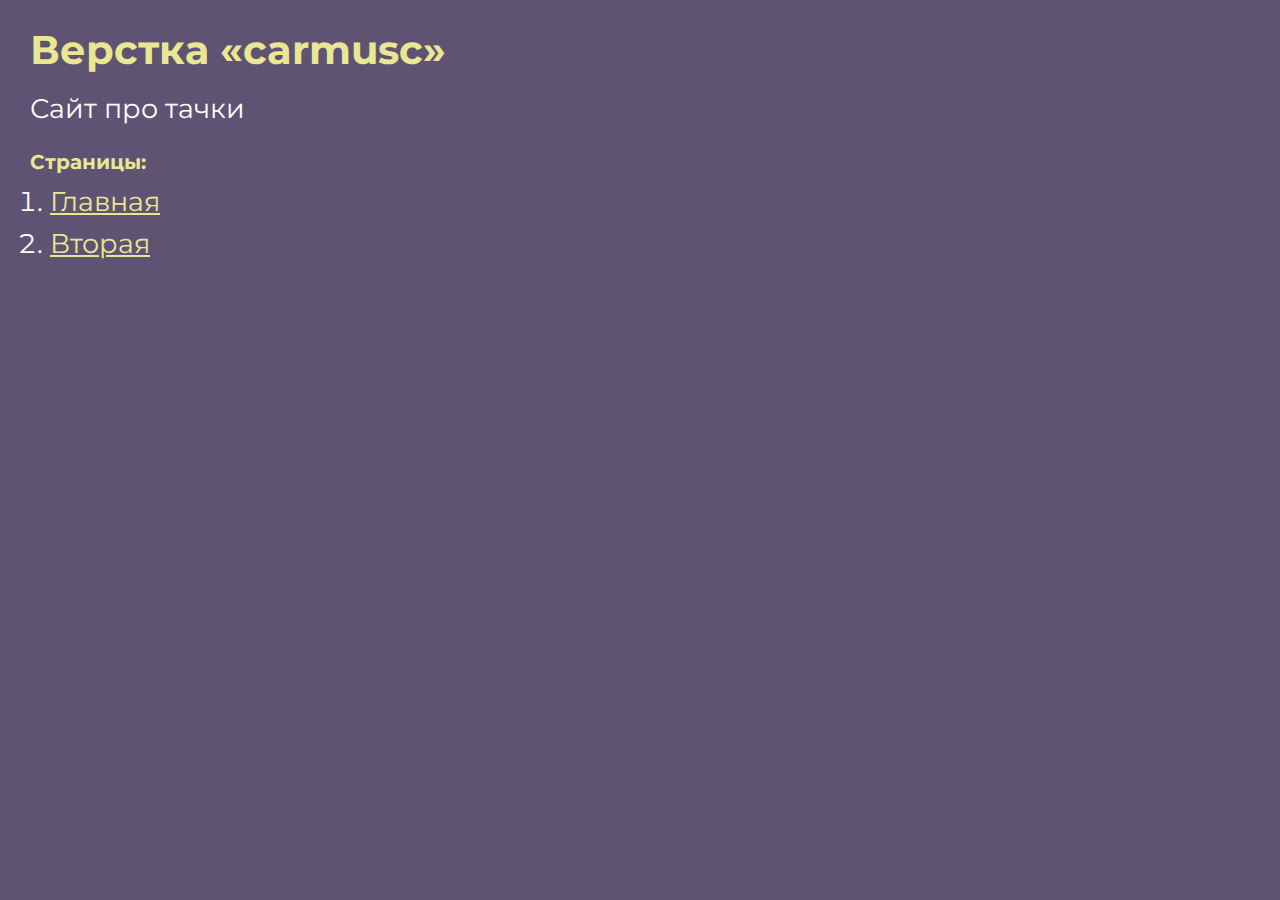
<file: index.html>
<!DOCTYPE html>
<html>

<head>
	<meta charset="UTF-8">
	<meta name="viewport" content="width=device-width, initial-scale=1.0">
	<title>Верстка «carmusc»</title>
</head>

<body>
	<div class="rootpage">
		<h1>Верстка «carmusc»</h1>
		<div class="rootpage__info">
			Сайт про тачки
		</div>
		<h2>Страницы:</h2>
		<ol class="rootpage__list">
			<li><a target="_blank" href="home.html">Главная</a></li>
			<li><a target="_blank" href="service.html">Вторая</a></li>
		</ol>
	</div>
</body>
<style>
	@charset "UTF-8";
	@import url("https://fonts.googleapis.com/css?family=Montserrat:regular,700&display=swap");

	*,
	*::before,
	*::after {
		padding: 0px;
		margin: 0px;
		border: 0px;
		box-sizing: border-box;
	}

	html,
	body {
		height: 100%;
		margin: 0;
		padding: 0;
		min-width: 320px;
		width: 100%;
		color: #fff;
		background-color: #5e5373;
	}

	body {
		font-family: Montserrat;
		font-size: 100%;
		line-height: 1;
		font-size: 1.7rem;
	}

	a {
		text-decoration: underline;
		color: #ebe691
	}

	a:visited {
		text-decoration: underline;
		color: #aaa768;
	}

	a:hover {
		text-decoration: none;
	}

	ul li {
		list-style: none;
	}

	img {
		vertical-align: top;
	}

	.wrapper {
		width: 100%;
		min-height: 100%;
		overflow: hidden;
	}

	.rootpage {
		padding: 30px;
		display: flex;
		flex-direction: column;
		align-items: flex-start;
	}

	@media (max-width: 767px) {
		.rootpage {
			padding: 30px 15px;
		}
	}

	h1 {
		color: #ebe691;
		font-size: 2.5rem;
		margin: 0px 0px 1.25rem 0px;
	}

	@media (max-width: 767px) {
		h1 {
			font-size: 1.85rem;
			margin: 0px 0px 1.25rem 0px;
		}
	}

	h2 {
		color: #ebe691;
		font-size: 1.25rem;
		margin: 0px 0px 1rem 0px;
	}

	@media (max-width: 767px) {
		h2 {
			font-size: 1.125rem;
			margin: 0px 0px 1rem 0px;
		}
	}

	.rootpage__info {
		line-height: 140%;
		margin: 0px 0px 1.5rem 0px;
	}

	.rootpage__list {
		margin: 0px 0px 2.25rem 1.25rem;
	}

	.rootpage__list li:not(:last-child) {
		margin: 0px 0px 15px 0px;
	}

	.rootpage__contacts,
	.rootpage__tnx {
		border-radius: 200px;
		padding: 20px 65px;
		line-height: 140%;
	}

	@media (max-width: 767px) {

		.rootpage__contacts,
		.rootpage__tnx {
			border-radius: 40px;
			padding: 20px;
		}
	}

	.rootpage__contacts {
		background: #32b5a4;

	}

	.rootpage__contacts a {
		color: #ebe691;
	}

	.rootpage__tnx {
		background: #c22d63;
		margin: 0px 0px 1rem 0px;
	}
</style>

</html>
</file>
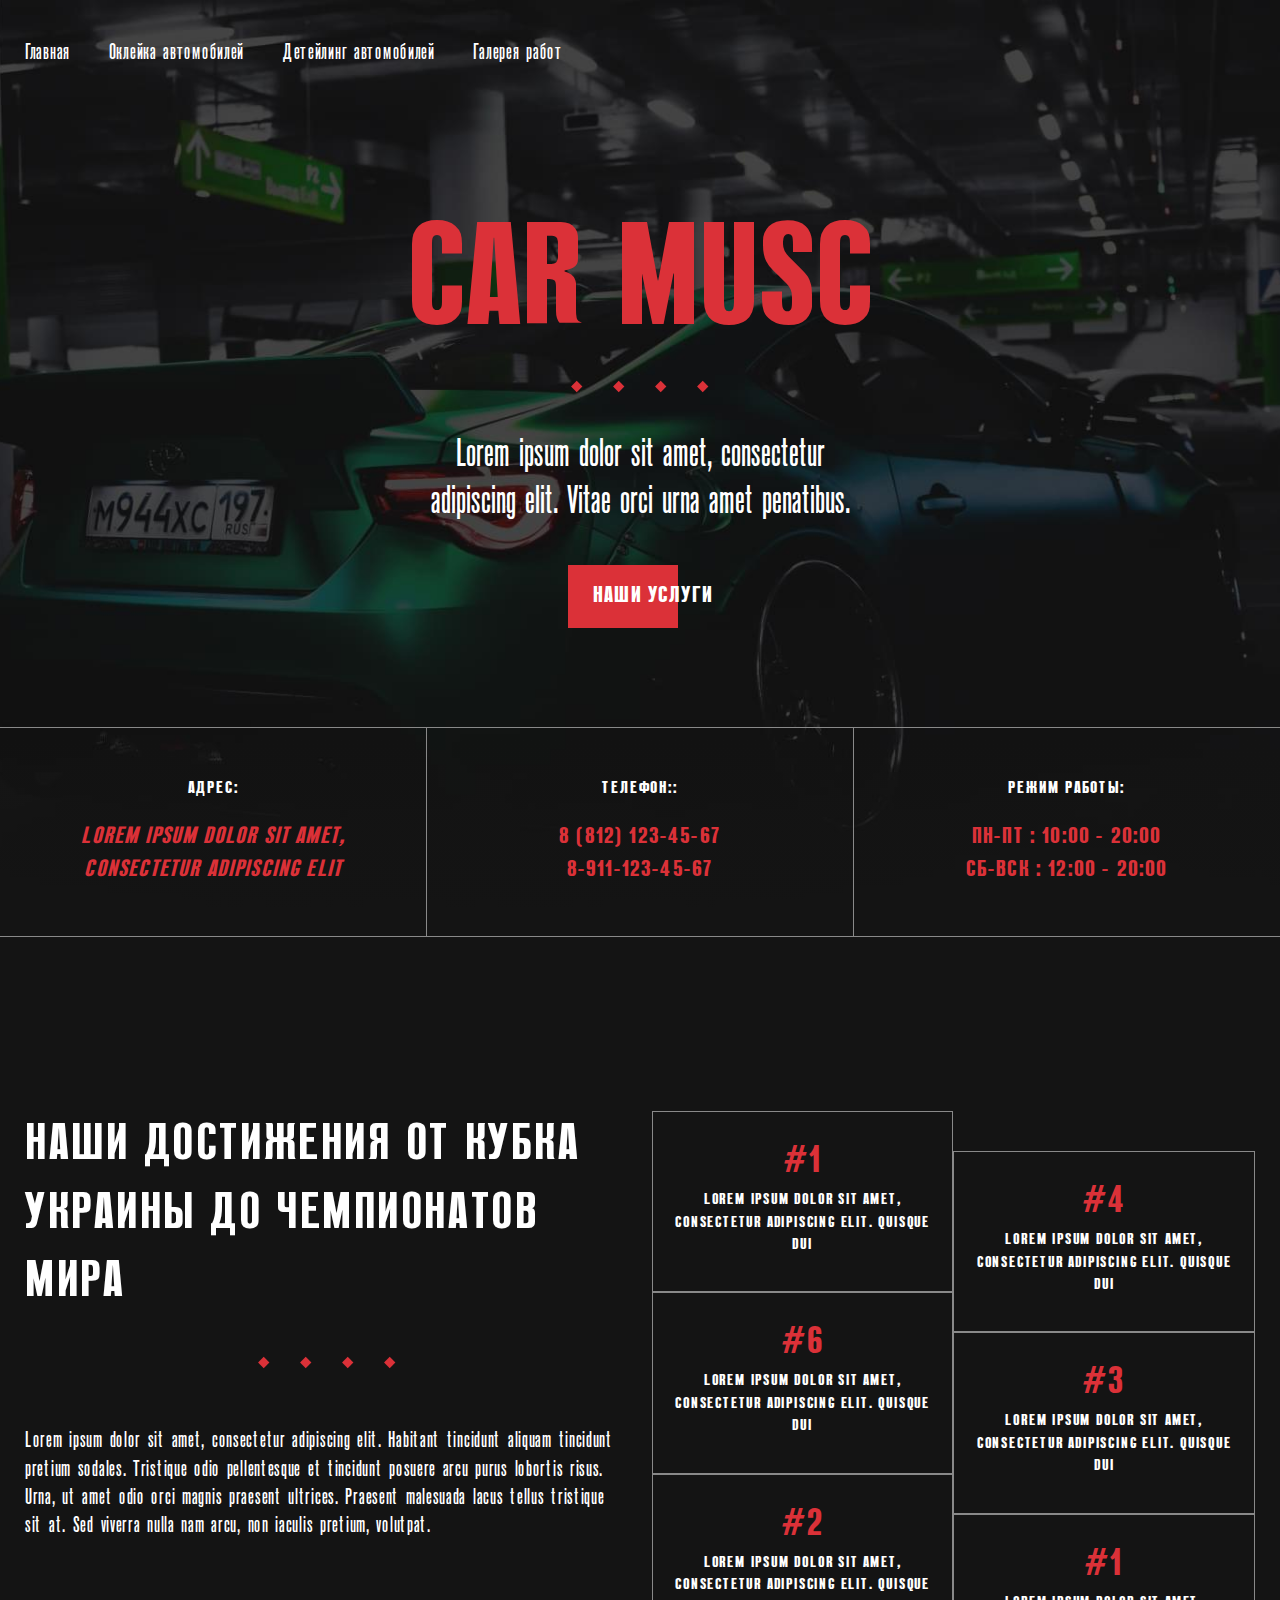
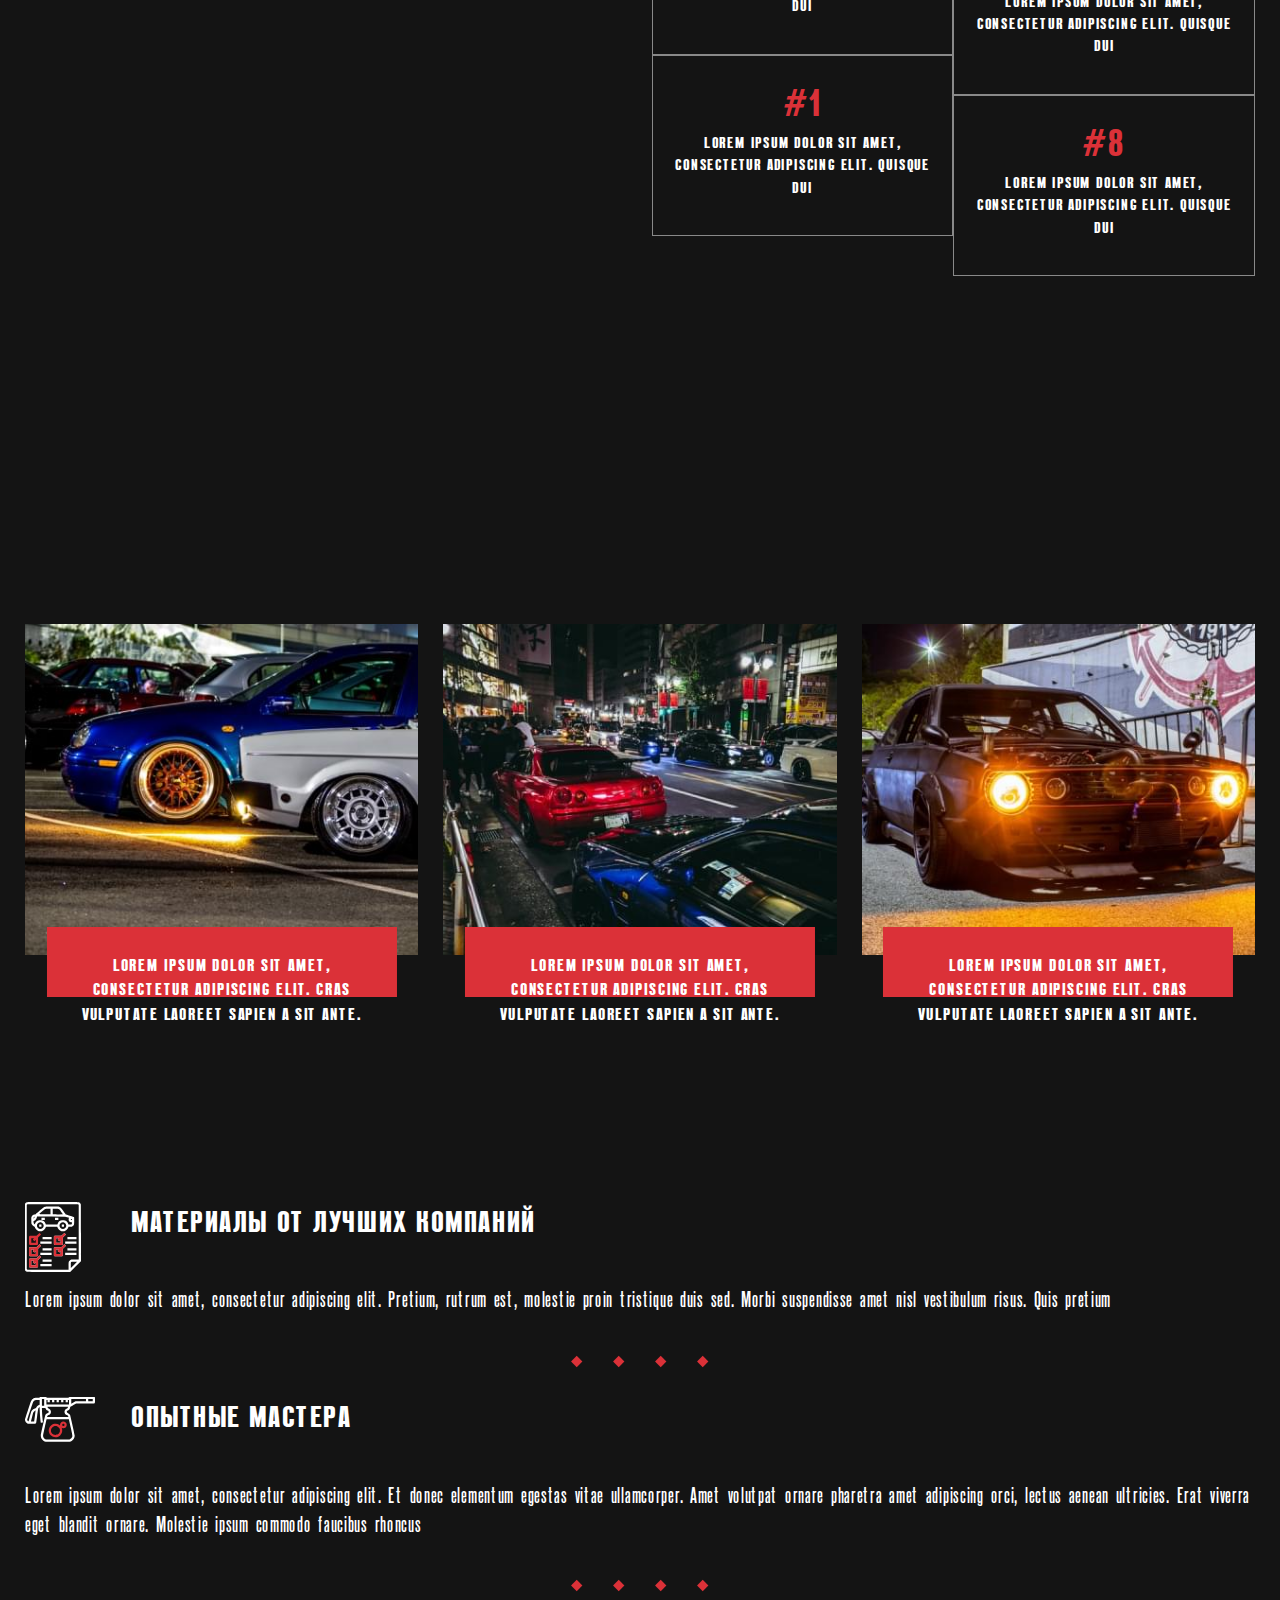
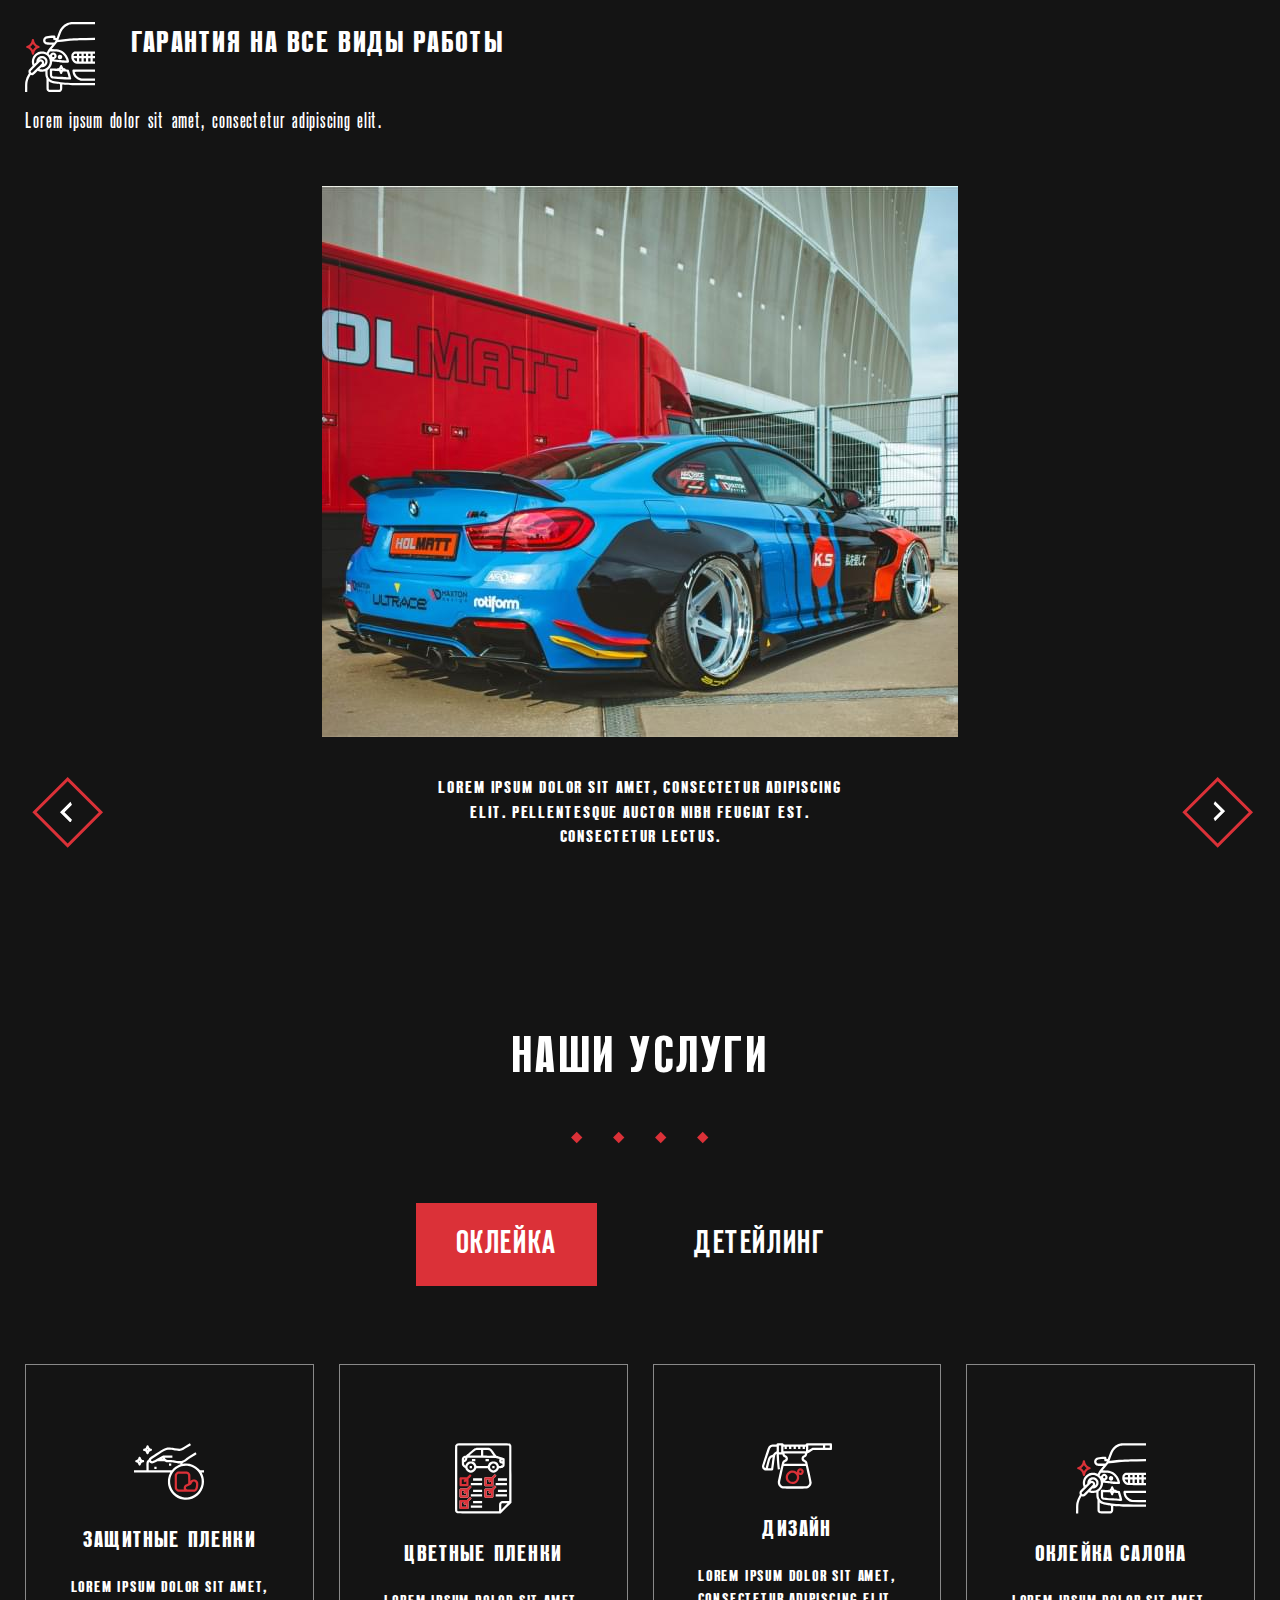
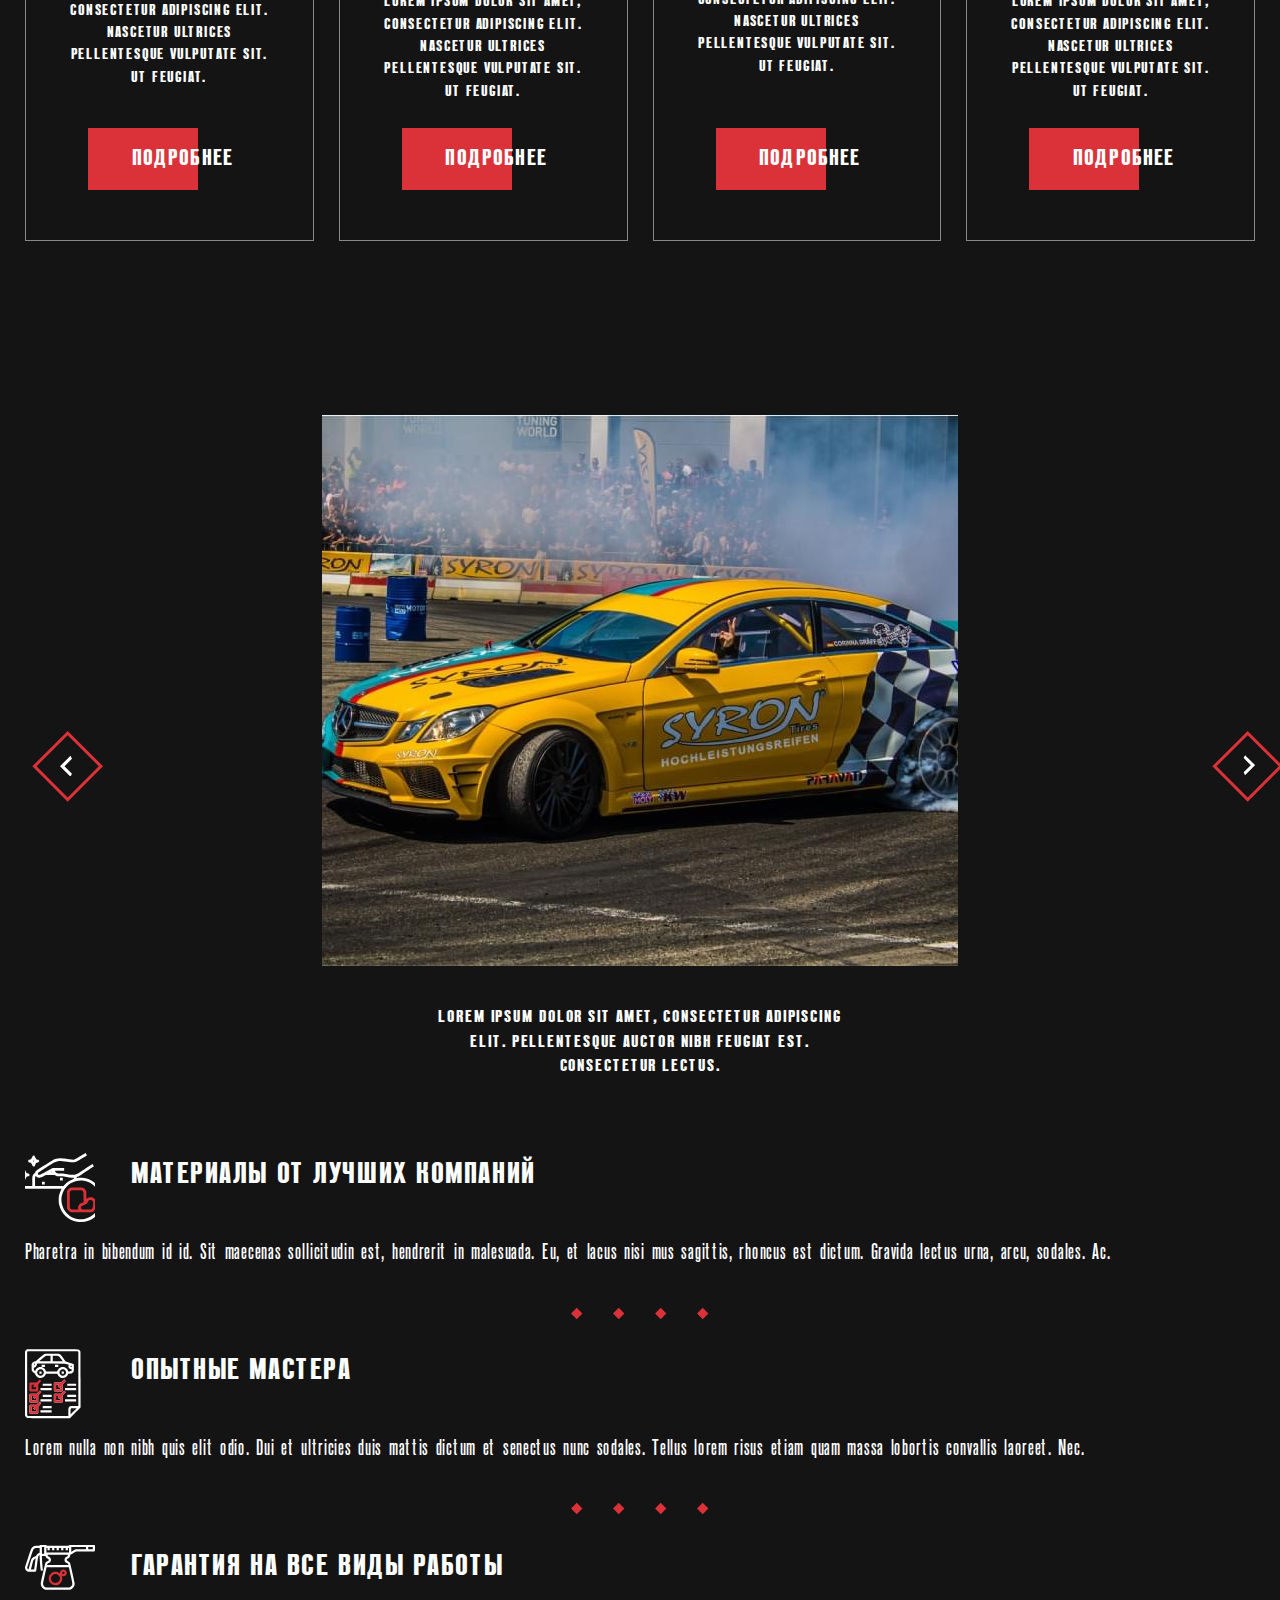
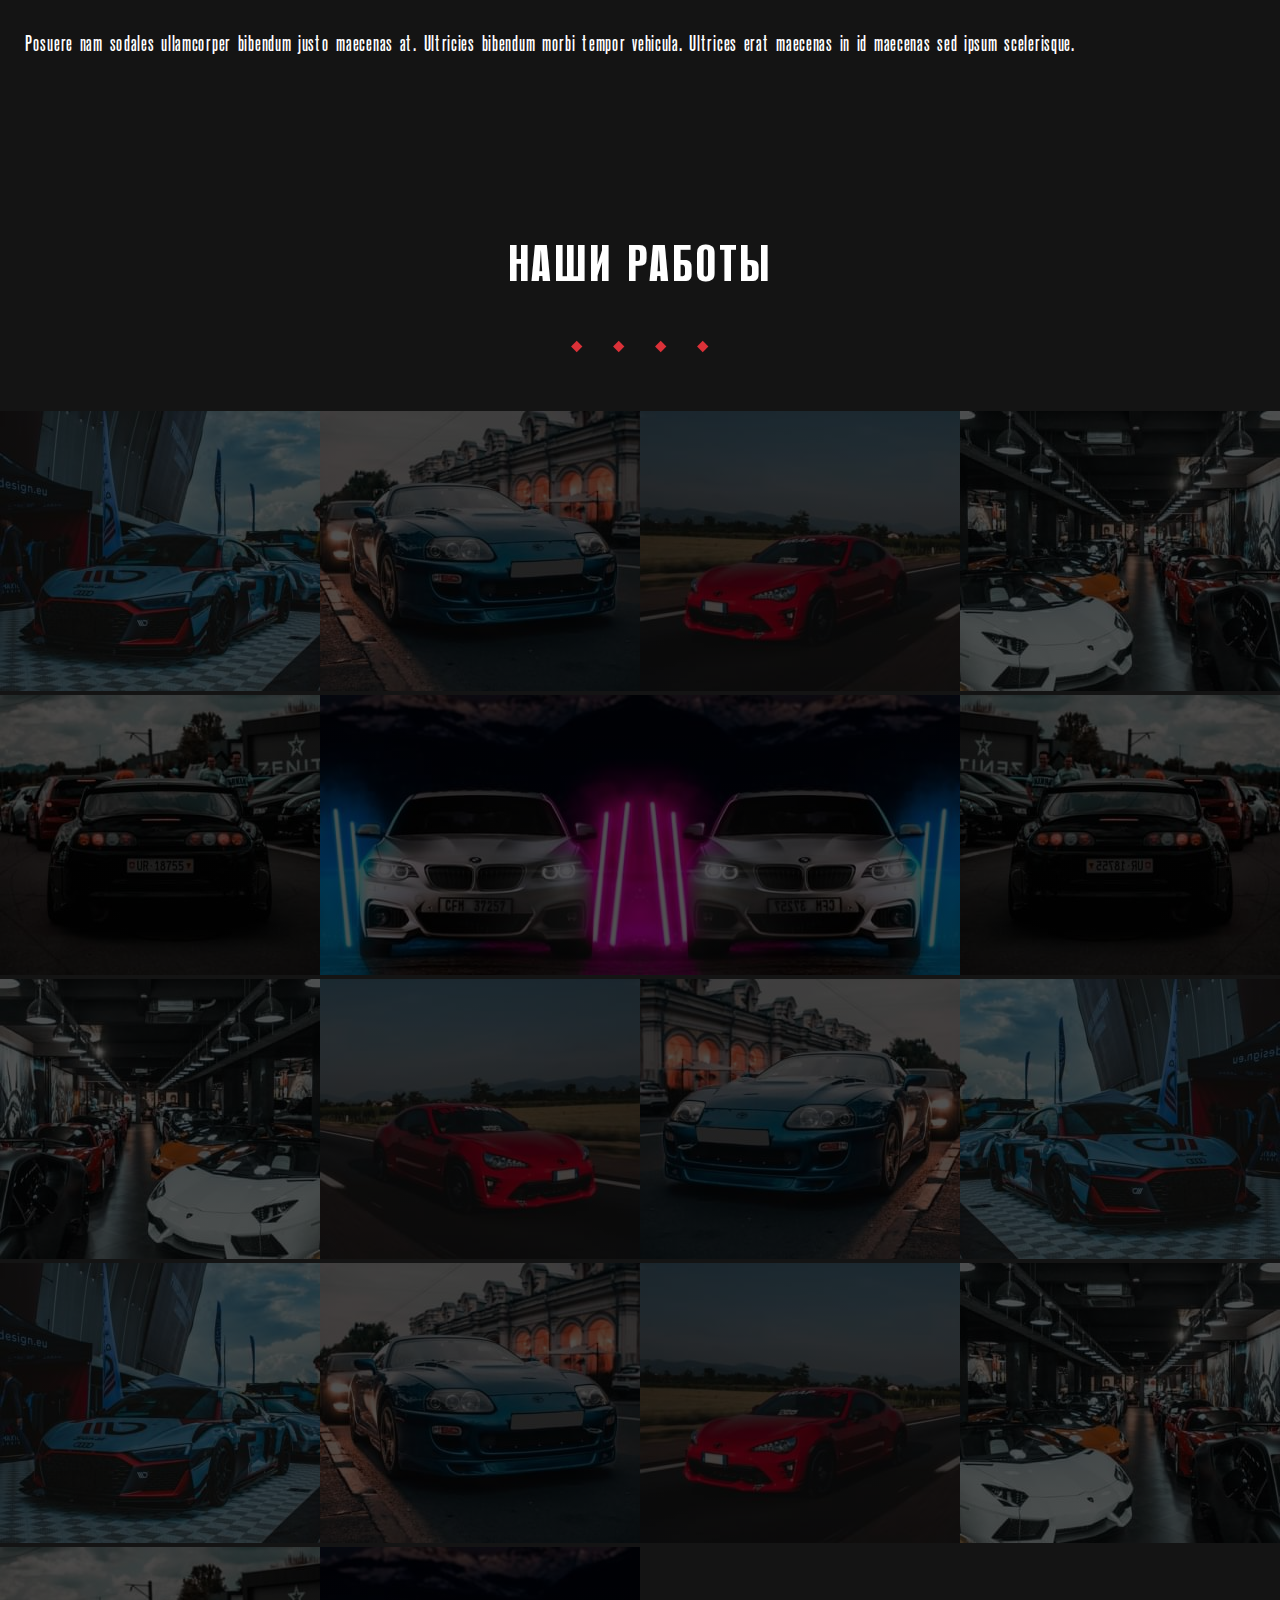
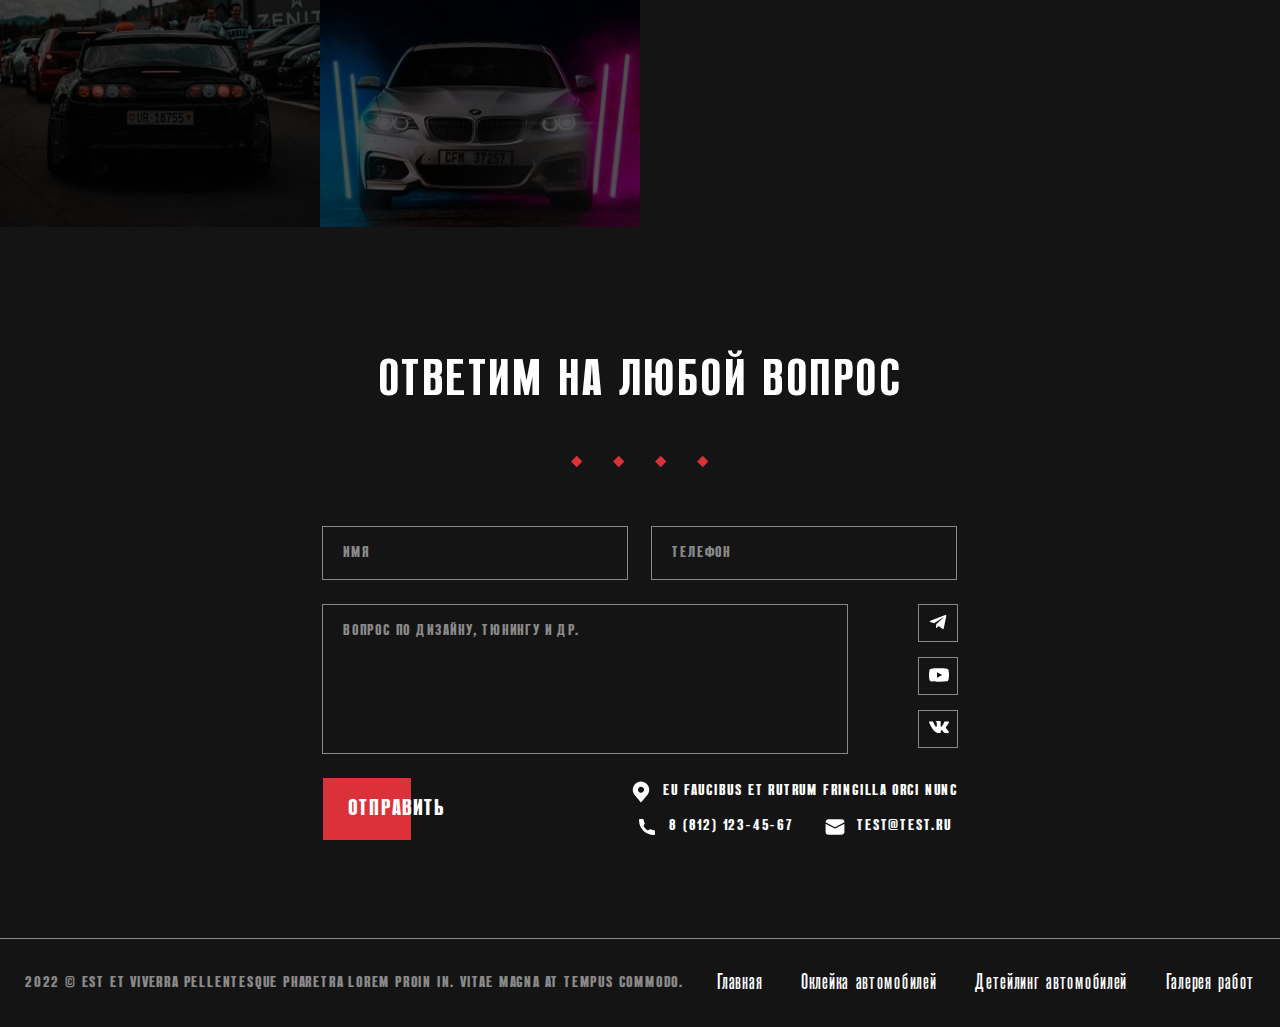
<file: home.html>
<!DOCTYPE html>
<html lang="en">

<head>
	<title>HomePage</title>
	<meta charset="UTF-8">
	<meta name="format-detection" content="telephone=no">
	<!-- <style>body{opacity: 0;}</style> -->
	<link rel="stylesheet" href="css/style.min.css?_v=20230611142119">
	<link rel="shortcut icon" href="favicon.ico">
	<!-- <meta name="robots" content="noindex, nofollow"> -->
	<meta name="viewport" content="width=device-width, initial-scale=1.0">
</head>

<body>
	<div class="wrapper">
		<header class="header">
			<div class="header__container">
				<div class="header__menu menu">
					<nav class="menu__body">
						<ul class="menu__list">
							<li class="menu__item"><a href="#" class="menu__link">Главная</a></li>
							<li class="menu__item"><a href="#" class="menu__link">Оклейка автомобилей</a></li>
							<li class="menu__item"><a href="#" class="menu__link">Детейлинг автомобилей</a></li>
							<li class="menu__item"><a href="#" class="menu__link">Галерея работ</a></li>
						</ul>
					</nav>
				</div>
				<button type="button" class="menu__icon icon-menu">
					<span></span>
				</button>
			</div>
		</header>
		<main class="page">

			<section class="car">
				<div class="car__container">
					<h1 class="car__title">CAR MUSC</h1>
					<div class="car__icons icons-car">
						<img class="icons-car__item" src="img/Main-Car/icon.svg" alt="">
						<img class="icons-car__item" src="img/Main-Car/icon.svg" alt="">
						<img class="icons-car__item" src="img/Main-Car/icon.svg" alt="">
						<img class="icons-car__item" src="img/Main-Car/icon.svg" alt="">
					</div>
					<h2 class="car__sub-title">
						Lorem ipsum dolor sit amet, consectetur adipiscing elit. Vitae orci urna
						amet penatibus.
					</h2>
					<div class="car__element">
						<a href="#" class="car__button">Наши услуги</a>
					</div>
				</div>

				<div class="car__bottom">

					<div class="car__item car__item_border-right">
						<div class="item-bottom-car">
							<h3 class="item-bottom-car__title">адрес:</h3>
							<address class="item-bottom-car__text">
								Lorem ipsum dolor sit amet, consectetur adipiscing elit
							</address>
						</div>
					</div>

					<div class="car__item">
						<div class="item-bottom-car">
							<h3 class="item-bottom-car__title">телефон::</h3>
							<a class="item-bottom-car__text" href="tel:88121234567">8 (812) 123-45-67</a>
							<a class="item-bottom-car__text" href="tel:89111234567">8-911-123-45-67</a>
						</div>
					</div>

					<div class="car__item car__item_border-left">
						<div class="item-bottom-car">
							<h3 class="item-bottom-car__title">Режим работы:</h3>
							<div class="item-bottom-car__text">пн-пт : 10:00 - 20:00</div>
							<div class="item-bottom-car__text">сб-вск : 12:00 - 20:00</div>
						</div>
					</div>

				</div>

			</section>

			<section class="achievements">
				<div class="achievements__container">

					<div class="achievements__inner">

						<div class="achievements__item">

							<h2 class="achievements__title title">наши достижения от кубка украины до чемпионатов мира
							</h2>
							<div class="achievements__icons icons-car">
								<img class="icons-car__item" src="img/Main-Car/icon.svg" alt="">
								<img class="icons-car__item" src="img/Main-Car/icon.svg" alt="">
								<img class="icons-car__item" src="img/Main-Car/icon.svg" alt="">
								<img class="icons-car__item" src="img/Main-Car/icon.svg" alt="">
							</div>
							<div class="achievements__text">
								Lorem ipsum dolor sit amet, consectetur adipiscing elit. Habitant tincidunt aliquam
								tincidunt pretium sodales. Tristique
								odio pellentesque et tincidunt posuere arcu purus lobortis risus. Urna, ut amet odio
								orci magnis praesent ultrices.
								Praesent malesuada lacus tellus tristique sit at. Sed viverra nulla nam arcu, non
								iaculis pretium, volutpat.
							</div>

						</div>

						<div class="achievements__item achievements__item_grid">

							<div class="achievements__element">
								<div class="achievements__el el-achievements">
									<div class="el-achievements__item">
										<h3 class="el-achievements__title">#1</h3>
										<p class="el-achievements__text">
											Lorem ipsum dolor sit amet, consectetur adipiscing
											elit. Quisque dui
										</p>
									</div>
								</div>

								<div class="achievements__el el-achievements">
									<div class="el-achievements__item">
										<h3 class="el-achievements__title">#6</h3>
										<p class="el-achievements__text">
											Lorem ipsum dolor sit amet, consectetur adipiscing
											elit. Quisque dui
										</p>
									</div>
								</div>

								<div class="achievements__el el-achievements">
									<div class="el-achievements__item">
										<h3 class="el-achievements__title">#2</h3>
										<p class="el-achievements__text">
											Lorem ipsum dolor sit amet, consectetur adipiscing
											elit. Quisque dui
										</p>
									</div>
								</div>


								<div class="achievements__el el-achievements">
									<div class="el-achievements__item">
										<h3 class="el-achievements__title">#1</h3>
										<p class="el-achievements__text">
											Lorem ipsum dolor sit amet, consectetur adipiscing
											elit. Quisque dui
										</p>
									</div>
								</div>
							</div>


							<div class="achievements__element achievements__element_margin">

								<div class="achievements__el el-achievements">
									<div class="el-achievements__item">
										<h3 class="el-achievements__title">#4</h3>
										<p class="el-achievements__text">
											Lorem ipsum dolor sit amet, consectetur adipiscing
											elit. Quisque dui
										</p>
									</div>
								</div>


								<div class="achievements__el el-achievements">
									<div class="el-achievements__item">
										<h3 class="el-achievements__title">#3</h3>
										<p class="el-achievements__text">
											Lorem ipsum dolor sit amet, consectetur adipiscing
											elit. Quisque dui
										</p>
									</div>
								</div>

								<div class="achievements__el el-achievements">
									<div class="el-achievements__item">
										<h3 class="el-achievements__title">#1</h3>
										<p class="el-achievements__text">
											Lorem ipsum dolor sit amet, consectetur adipiscing
											elit. Quisque dui
										</p>
									</div>
								</div>

								<div class="achievements__el el-achievements">
									<div class="el-achievements__item">
										<h3 class="el-achievements__title">#8</h3>
										<p class="el-achievements__text">
											Lorem ipsum dolor sit amet, consectetur adipiscing
											elit. Quisque dui
										</p>
									</div>
								</div>



							</div>

						</div>

					</div>
				</div>
			</section>

			<div class="car-swiper">
				<div class="car-swiper__container">
					<!-- Оболонка слайдера -->
					<div class="car-swiper__slider swiper">
						<!-- Частина слайдера, що рухається -->
						<div class="car-swiper__wrapper swiper-wrapper">
							<!-- Слайд -->

							<div class="car-swiper__slide swiper-slide">
								<div class="swiper-slide__inner">
									<img class="swiper-slide__img" src="img/Car-swiper/1.jpg" alt="">
									<p class="swiper-slide__text">
										Lorem ipsum dolor sit amet, consectetur adipiscing elit. Cras vulputate laoreet
										sapien a sit ante.
									</p>
								</div>
							</div>

							<div class="car-swiper__slide swiper-slide">
								<div class="swiper-slide__inner">
									<img class="swiper-slide__img" src="img/Car-swiper/2.jpg" alt="">
									<p class="swiper-slide__text">
										Lorem ipsum dolor sit amet, consectetur adipiscing elit. Cras vulputate laoreet
										sapien a sit ante.
									</p>
								</div>
							</div>

							<div class="car-swiper__slide swiper-slide">
								<div class="swiper-slide__inner">
									<img class="swiper-slide__img" src="img/Car-swiper/3.jpg" alt="">
									<p class="swiper-slide__text">
										Lorem ipsum dolor sit amet, consectetur adipiscing elit. Cras vulputate laoreet
										sapien a sit ante.
									</p>
								</div>
							</div>

							<div class="car-swiper__slide swiper-slide">
								<div class="swiper-slide__inner">
									<img class="swiper-slide__img" src="img/Car-swiper/1.jpg" alt="">
									<p class="swiper-slide__text">
										Lorem ipsum dolor sit amet, consectetur adipiscing elit. Cras vulputate laoreet
										sapien a sit ante.
									</p>
								</div>
							</div>

							<div class="car-swiper__slide swiper-slide">
								<div class="swiper-slide__inner">
									<img class="swiper-slide__img" src="img/Car-swiper/2.jpg" alt="">
									<p class="swiper-slide__text">
										Lorem ipsum dolor sit amet, consectetur adipiscing elit. Cras vulputate laoreet
										sapien a sit ante.
									</p>
								</div>
							</div>

							<div class="car-swiper__slide swiper-slide">
								<div class="swiper-slide__inner">
									<img class="swiper-slide__img" src="img/Car-swiper/3.jpg" alt="">
									<p class="swiper-slide__text">
										Lorem ipsum dolor sit amet, consectetur adipiscing elit. Cras vulputate laoreet
										sapien a sit ante.
									</p>
								</div>
							</div>

						</div>
						<!-- Якщо потрібна пагінація -->
						<div class="swiper-pagination"></div>
						<!-- Якщо потрібна навігація (ліворуч/праворуч) -->
						<button type="button" class="swiper-button-prev"></button>
						<button type="button" class="swiper-button-next"></button>
					</div>

				</div>

			</div>

			<section class="edge">
				<div class="edge__container">

					<div class="edge__inner">

						<div class="edge__element">

							<div class="edge__items">

								<div class="edge__item">
									<h2 class="edge__title">материалы от лучших компаний</h2>
									<p class="edge__text">
										Lorem ipsum dolor sit amet, consectetur adipiscing elit. Pretium, rutrum est,
										molestie proin tristique duis sed. Morbi
										suspendisse amet nisl vestibulum risus. Quis pretium
									</p>
									<div class="edge__icons icons-car">
										<img class="icons-car__item" src="img/Main-Car/icon.svg" alt="">
										<img class="icons-car__item" src="img/Main-Car/icon.svg" alt="">
										<img class="icons-car__item" src="img/Main-Car/icon.svg" alt="">
										<img class="icons-car__item" src="img/Main-Car/icon.svg" alt="">
									</div>
								</div>
								<div class="edge__item">
									<h2 class="edge__title edge__title_second">Опытные мастера</h2>
									<p class="edge__text">
										Lorem ipsum dolor sit amet, consectetur adipiscing elit. Et donec elementum
										egestas vitae ullamcorper. Amet volutpat
										ornare pharetra amet adipiscing orci, lectus aenean ultricies. Erat viverra eget
										blandit ornare. Molestie ipsum commodo
										faucibus rhoncus
									</p>
									<div class="edge__icons icons-car">
										<img class="icons-car__item" src="img/Main-Car/icon.svg" alt="">
										<img class="icons-car__item" src="img/Main-Car/icon.svg" alt="">
										<img class="icons-car__item" src="img/Main-Car/icon.svg" alt="">
										<img class="icons-car__item" src="img/Main-Car/icon.svg" alt="">
									</div>
								</div>

								<div class="edge__item">
									<h2 class="edge__title edge__title_third">Гарантия на все виды работы</h2>
									<p class="edge__text">
										Lorem ipsum dolor sit amet, consectetur adipiscing elit.
									</p>
								</div>

							</div>

						</div>

						<div class="edge__element element-edge">
							<!-- Оболонка слайдера -->
							<div class="element-edge__slider swiper">
								<!-- Частина слайдера, що рухається -->
								<div class="element-edge__wrapper swiper-wrapper">
									<!-- Слайд -->

									<div class="element-edge__slide swiper-slide">
										<div class="swiper-slide__inside">
											<img class="swiper-slide__img" src="img/Edge/slider-img.jpg" alt="">
											<p class="swiper-slide__text">
												Lorem ipsum dolor sit amet, consectetur adipiscing
												elit. Pellentesque auctor nibh feugiat est. Consectetur lectus.
											</p>
										</div>
									</div>
									<div class="element-edge__slide swiper-slide">
										<div class="swiper-slide__inside">
											<img class="swiper-slide__img" src="img/Edge/slider-img.jpg" alt="">
											<p class="swiper-slide__text">
												Lorem ipsum dolor sit amet, consectetur adipiscing
												elit. Pellentesque auctor nibh feugiat est. Consectetur lectus.
											</p>
										</div>
									</div>
									<div class="element-edge__slide swiper-slide">
										<div class="swiper-slide__inside">
											<img class="swiper-slide__img" src="img/Edge/slider-img.jpg" alt="">
											<p class="swiper-slide__text">
												Lorem ipsum dolor sit amet, consectetur adipiscing
												elit. Pellentesque auctor nibh feugiat est. Consectetur lectus.
											</p>
										</div>
									</div>

									<div class="element-edge__slide swiper-slide">
										<div class="swiper-slide__inside">
											<img class="swiper-slide__img" src="img/Edge/slider-img.jpg" alt="">
											<p class="swiper-slide__text">
												Lorem ipsum dolor sit amet, consectetur adipiscing
												elit. Pellentesque auctor nibh feugiat est. Consectetur lectus.
											</p>
										</div>
									</div>


								</div>
								<!-- Якщо потрібна пагінація -->
								<div class="swiper-pagination-edge"></div>
								<!-- Якщо потрібна навігація (ліворуч/праворуч) -->
								<button type="button" class="swiper-edge-prev"></button>
								<button type="button" class="swiper-edge-next"></button>
								<!-- Якщо потрібен скролбар -->
							</div>
						</div>

					</div>

				</div>
			</section>

			<section class="services">
				<div class="services__container">
					<h2 class="services__title title">Наши услуги</h2>
					<div class="services__icons icons-car">
						<img class="icons-car__item" src="img/Main-Car/icon.svg" alt="">
						<img class="icons-car__item" src="img/Main-Car/icon.svg" alt="">
						<img class="icons-car__item" src="img/Main-Car/icon.svg" alt="">
						<img class="icons-car__item" src="img/Main-Car/icon.svg" alt="">
					</div>

					<div data-tabs data-tabs-animate="800" class="tabs-services">
						<nav data-tabs-titles class="tabs-services__navigation">
							<button type="button" class="tabs-services__title _tab-active">Оклейка</button>
							<button type="button" class="tabs-services__title">Детейлинг</button>
						</nav>
						<div data-tabs-body class="tabs-services__content">
							<div class="tabs-services__body">
								<div class="tabs-services__inner">

									<div class="tabs-services__item">
										<div class="item-tabs">
											<a class="item-tabs__image" href="#">
												<img class="item-tabs__img" src="img/Services/1.svg" alt="">
											</a>
											<h3 class="item-tabs__title">Защитные пленки</h3>
											<p class="item-tabs__descr">
												Lorem ipsum dolor sit amet, consectetur
												adipiscing elit. Nascetur ultrices pellentesque vulputate sit. Ut
												feugiat.
											</p>
											<div class="item-tabs__element"><a href="#" class="item-tabs__button car__button">Подробнее</a></div>
										</div>
									</div>

									<div class="tabs-services__item">
										<div class="item-tabs">
											<a class="item-tabs__image" href="#">
												<img class="item-tabs__img" src="img/Services/2.svg" alt="">
											</a>
											<h3 class="item-tabs__title">Цветные пленки</h3>
											<p class="item-tabs__descr">
												Lorem ipsum dolor sit amet, consectetur
												adipiscing elit. Nascetur ultrices pellentesque vulputate sit. Ut
												feugiat.
											</p>
											<div class="item-tabs__element"><a href="#" class="item-tabs__button car__button">Подробнее</a></div>
										</div>
									</div>

									<div class="tabs-services__item">
										<div class="item-tabs">
											<a class="item-tabs__image" href="#">
												<img class="item-tabs__img" src="img/Services/3.svg" alt="">
											</a>
											<h3 class="item-tabs__title">Дизайн</h3>
											<p class="item-tabs__descr">
												Lorem ipsum dolor sit amet, consectetur
												adipiscing elit. Nascetur ultrices pellentesque vulputate sit. Ut
												feugiat.
											</p>
											<div class="item-tabs__element"><a href="#" class="item-tabs__button car__button">Подробнее</a></div>
										</div>
									</div>

									<div class="tabs-services__item">
										<div class="item-tabs">
											<a class="item-tabs__image" href="#">
												<img class="item-tabs__img" src="img/Services/4.svg" alt="">
											</a>
											<h3 class="item-tabs__title">Оклейка салона</h3>
											<p class="item-tabs__descr">
												Lorem ipsum dolor sit amet, consectetur
												adipiscing elit. Nascetur ultrices pellentesque vulputate sit. Ut
												feugiat.
											</p>
											<div class="item-tabs__element"><a href="#" class="item-tabs__button car__button">Подробнее</a></div>
										</div>
									</div>

								</div>
							</div>
							<div class="tabs-services__body">
								<div class="tabs-services__inner">

									<div class="tabs-services__item">
										<div class="item-tabs">
											<a class="item-tabs__image" href="#">
												<img class="item-tabs__img" src="img/Services/1.svg" alt="">
											</a>
											<h3 class="item-tabs__title">Защитные пленки</h3>
											<p class="item-tabs__descr">
												Lorem ipsum dolor sit amet, consectetur
												adipiscing elit. Nascetur ultrices pellentesque vulputate sit. Ut
												feugiat.
											</p>
											<div class="item-tabs__element"><a href="#" class="item-tabs__button car__button">Подробнее</a></div>
										</div>
									</div>

									<div class="tabs-services__item">
										<div class="item-tabs">
											<a class="item-tabs__image" href="#">
												<img class="item-tabs__img" src="img/Services/2.svg" alt="">
											</a>
											<h3 class="item-tabs__title">Цветные пленки</h3>
											<p class="item-tabs__descr">
												Lorem ipsum dolor sit amet, consectetur
												adipiscing elit. Nascetur ultrices pellentesque vulputate sit. Ut
												feugiat.
											</p>
											<div class="item-tabs__element"><a href="#" class="item-tabs__button car__button">Подробнее</a></div>
										</div>
									</div>

									<div class="tabs-services__item">
										<div class="item-tabs">
											<a class="item-tabs__image" href="#">
												<img class="item-tabs__img" src="img/Services/3.svg" alt="">
											</a>
											<h3 class="item-tabs__title">Дизайн</h3>
											<p class="item-tabs__descr">
												Lorem ipsum dolor sit amet, consectetur
												adipiscing elit. Nascetur ultrices pellentesque vulputate sit. Ut
												feugiat.
											</p>
											<div class="item-tabs__element"><a href="#" class="item-tabs__button car__button">Подробнее</a></div>
										</div>
									</div>

									<div class="tabs-services__item">
										<div class="item-tabs">
											<a class="item-tabs__image" href="#">
												<img class="item-tabs__img" src="img/Services/4.svg" alt="">
											</a>
											<h3 class="item-tabs__title">Оклейка салона</h3>
											<p class="item-tabs__descr">
												Lorem ipsum dolor sit amet, consectetur
												adipiscing elit. Nascetur ultrices pellentesque vulputate sit. Ut
												feugiat.
											</p>
											<div class="item-tabs__element"><a href="#" class="item-tabs__button car__button">Подробнее</a></div>
										</div>
									</div>

								</div>
							</div>

						</div>
					</div>
				</div>
			</section>

			<section class="edge edge_special">
				<div class="edge__container">

					<div class="edge__inner">

						<div class="edge__element element-edge">
							<!-- Оболонка слайдера -->
							<div class="element-edge__slider swiper">
								<!-- Частина слайдера, що рухається -->
								<div class="element-edge__wrapper swiper-wrapper">
									<!-- Слайд -->

									<div class="element-edge__slide swiper-slide">
										<div class="swiper-slide__inside">
											<img class="swiper-slide__img" src="img/Edge/2.jpg" alt="">
											<p class="swiper-slide__text">
												Lorem ipsum dolor sit amet, consectetur adipiscing
												elit. Pellentesque auctor nibh feugiat est. Consectetur lectus.
											</p>
										</div>
									</div>
									<div class="element-edge__slide swiper-slide">
										<div class="swiper-slide__inside">
											<img class="swiper-slide__img" src="img/Edge/2.jpg" alt="">
											<p class="swiper-slide__text">
												Lorem ipsum dolor sit amet, consectetur adipiscing
												elit. Pellentesque auctor nibh feugiat est. Consectetur lectus.
											</p>
										</div>
									</div>
									<div class="element-edge__slide swiper-slide">
										<div class="swiper-slide__inside">
											<img class="swiper-slide__img" src="img/Edge/2.jpg" alt="">
											<p class="swiper-slide__text">
												Lorem ipsum dolor sit amet, consectetur adipiscing
												elit. Pellentesque auctor nibh feugiat est. Consectetur lectus.
											</p>
										</div>
									</div>

									<div class="element-edge__slide swiper-slide">
										<div class="swiper-slide__inside">
											<img class="swiper-slide__img" src="img/Edge/slider-img.jpg" alt="">
											<p class="swiper-slide__text">
												Posuere nam sodales ullamcorper bibendum justo maecenas at. Ultricies
												bibendum morbi tempor vehicula. Ultrices erat
												maecenas in id maecenas sed ipsum scelerisque.
											</p>
										</div>
									</div>


								</div>
								<!-- Якщо потрібна пагінація -->
								<div class="swiper-pagination-edge"></div>
								<!-- Якщо потрібна навігація (ліворуч/праворуч) -->
								<button type="button" class="swiper-edge-prev"></button>
								<button type="button" class="swiper-edge-next"></button>
								<!-- Якщо потрібен скролбар -->
							</div>
						</div>

						<div class="edge__element">

							<div class="edge__items">

								<div class="edge__item">
									<h2 class="edge__title">материалы от лучших компаний</h2>
									<p class="edge__text">
										Pharetra in bibendum id id. Sit maecenas sollicitudin est, hendrerit in
										malesuada. Eu, et lacus nisi mus sagittis,
										rhoncus est dictum. Gravida lectus urna, arcu, sodales. Ac.
									</p>
									<div class="edge__icons icons-car">
										<img class="icons-car__item" src="img/Main-Car/icon.svg" alt="">
										<img class="icons-car__item" src="img/Main-Car/icon.svg" alt="">
										<img class="icons-car__item" src="img/Main-Car/icon.svg" alt="">
										<img class="icons-car__item" src="img/Main-Car/icon.svg" alt="">
									</div>
								</div>
								<div class="edge__item">
									<h2 class="edge__title edge__title_second">Опытные мастера</h2>
									<p class="edge__text">
										Lorem nulla non nibh quis elit odio. Dui et ultricies duis mattis dictum et
										senectus nunc sodales. Tellus lorem risus
										etiam quam massa lobortis convallis laoreet. Nec.
									</p>
									<div class="edge__icons icons-car">
										<img class="icons-car__item" src="img/Main-Car/icon.svg" alt="">
										<img class="icons-car__item" src="img/Main-Car/icon.svg" alt="">
										<img class="icons-car__item" src="img/Main-Car/icon.svg" alt="">
										<img class="icons-car__item" src="img/Main-Car/icon.svg" alt="">
									</div>
								</div>

								<div class="edge__item">
									<h2 class="edge__title edge__title_third">Гарантия на все виды работы</h2>
									<p class="edge__text">
										Posuere nam sodales ullamcorper bibendum justo maecenas at. Ultricies bibendum
										morbi tempor vehicula. Ultrices erat
										maecenas in id maecenas sed ipsum scelerisque.
									</p>
								</div>

							</div>

						</div>

					</div>

				</div>
			</section>

			<section class="works">
				<h2 class="works__title title">Наши работы</h2>
				<div class="works__icons icons-car">
					<img class="icons-car__item" src="img/Main-Car/icon.svg" alt="">
					<img class="icons-car__item" src="img/Main-Car/icon.svg" alt="">
					<img class="icons-car__item" src="img/Main-Car/icon.svg" alt="">
					<img class="icons-car__item" src="img/Main-Car/icon.svg" alt="">
				</div>
				<div class="works__items items-works">
					<a class="items-works__link" href="#">
						<picture class="items-works__image">
							<img class="items-works__img" src="img/Works/1.jpg">
						</picture>
					</a>
					<a class="items-works__link" href="#">
						<picture class="items-works__image">
							<img class="items-works__img" src="img/Works/2.jpg">
						</picture>
					</a>

					<a class="items-works__link" href="#">
						<picture class="items-works__image">
							<img class="items-works__img" src="img/Works/3.jpg">
						</picture>
					</a>
					<a class="items-works__link" href="#">
						<picture class="items-works__image">
							<img class="items-works__img" src="img/Works/4.jpg">
						</picture>
					</a>
					<a class="items-works__link" href="#">
						<picture class="items-works__image">
							<img class="items-works__img" src="img/Works/5.jpg">
						</picture>
					</a>
					<a class="items-works__link" href="#">
						<picture class="items-works__image">
							<img class="items-works__img" src="img/Works/6.jpg">
						</picture>
					</a>
					<a class="items-works__link" href="#">
						<picture class="items-works__image">
							<img class="items-works__img" src="img/Works/7.jpg">
						</picture>
					</a>
					<a class="items-works__link" href="#">
						<picture class="items-works__image">
							<img class="items-works__img" src="img/Works/8.jpg">
						</picture>
					</a>
					<a class="items-works__link" href="#">
						<picture class="items-works__image">
							<img class="items-works__img" src="img/Works/9.jpg">
						</picture>
					</a>
					<a class="items-works__link" href="#">
						<picture class="items-works__image">
							<img class="items-works__img" src="img/Works/10.jpg">
						</picture>
					</a>
					<a class="items-works__link" href="#">
						<picture class="items-works__image">
							<img class="items-works__img" src="img/Works/11.jpg">
						</picture>
					</a>
					<a class="items-works__link" href="#">
						<picture class="items-works__image">
							<img class="items-works__img" src="img/Works/12.jpg">
						</picture>
					</a>
					<a class="items-works__link" href="#">
						<picture class="items-works__image">
							<img class="items-works__img" src="img/Works/13.jpg">
						</picture>
					</a>
					<a class="items-works__link" href="#">
						<picture class="items-works__image">
							<img class="items-works__img" src="img/Works/14.jpg">
						</picture>
					</a>
					<a class="items-works__link" href="#">
						<picture class="items-works__image">
							<img class="items-works__img" src="img/Works/15.jpg">
						</picture>
					</a>
					<a class="items-works__link" href="#">
						<picture class="items-works__image">
							<img class="items-works__img" src="img/Works/16.jpg">
						</picture>
					</a>
					<a class="items-works__link" href="#">
						<picture class="items-works__image">
							<img class="items-works__img" src="img/Works/17.jpg">
						</picture>
					</a>
					<a class="items-works__link" href="#">
						<picture class="items-works__image">
							<img class="items-works__img" src="img/Works/18.jpg">
						</picture>
					</a>
				</div>
			</section>

			<section class="question">
				<div class="question__container">
					<h2 class="question__title title">ответим на любой вопрос</h2>
					<div class="question__icons icons-car">
						<img class="icons-car__item" src="img/Main-Car/icon.svg" alt="">
						<img class="icons-car__item" src="img/Main-Car/icon.svg" alt="">
						<img class="icons-car__item" src="img/Main-Car/icon.svg" alt="">
						<img class="icons-car__item" src="img/Main-Car/icon.svg" alt="">
					</div>
					<form class="question__form form-question" action="#">
						<div class="form-question__item form-question__item_first">
							<input type="text" class="form-question__input" placeholder="Имя">
							<input type="tel" class="form-question__input" placeholder="телефон" id="phone" name="phone" required>
						</div>
						<div class="form-question__item form-question__item_second">
							<textarea name="textarea" class="form-question__textarea" placeholder="Вопрос по дизайну, тюнингу и др."></textarea>
							<div class="form-question__elems">
								<a class="form-question__elem" href="#">
									<img src="img/Question/telegram.svg" alt="">
								</a>
								<a class="form-question__elem" href="#">
									<img src="img/Question/youtube.svg" alt="">
								</a>
								<a class="form-question__elem" href="#">
									<img src="img/Question/vk.svg" alt="">
								</a>

							</div>
						</div>
						<div class="form-question__bottom">
							<button class="form-question__button">отправить</button>
							<div class="form-question__info">
								<div class="form-question__part">Eu faucibus et rutrum fringilla orci nunc</div>
								<div class="form-question__links">
									<a class="form-question__part form-question__part_two" href="tel:88121234567">8
										(812)
										123-45-67</a>
									<a class="form-question__part form-question__part_three" href="mailto:test@test.ru">test@test.ru</a>
								</div>
							</div>
						</div>

					</form>

				</div>
			</section>

		</main>

		<footer class="footer">
			<div class="footer__container">

				<div class="footer__inner">
					<div class="footer__copy">2022 © Est et viverra pellentesque pharetra lorem proin in. Vitae magna at tempus
						commodo.</div>
					<div class="footer__items">
						<div class="footer__menu menu">
							<nav class="menu__body">
								<ul class="menu__list">
									<li class="menu__item"><a href="#" class="menu__link">Главная</a></li>
									<li class="menu__item"><a href="#" class="menu__link">Оклейка автомобилей</a></li>
									<li class="menu__item"><a href="#" class="menu__link">Детейлинг автомобилей</a></li>
									<li class="menu__item"><a href="#" class="menu__link">Галерея работ</a></li>
								</ul>
							</nav>
						</div>
					</div>
				</div>

			</div>
		</footer>
	</div>
	<script src="js/app.min.js?_v=20230611142119"></script>
</body>

</html>
</file>
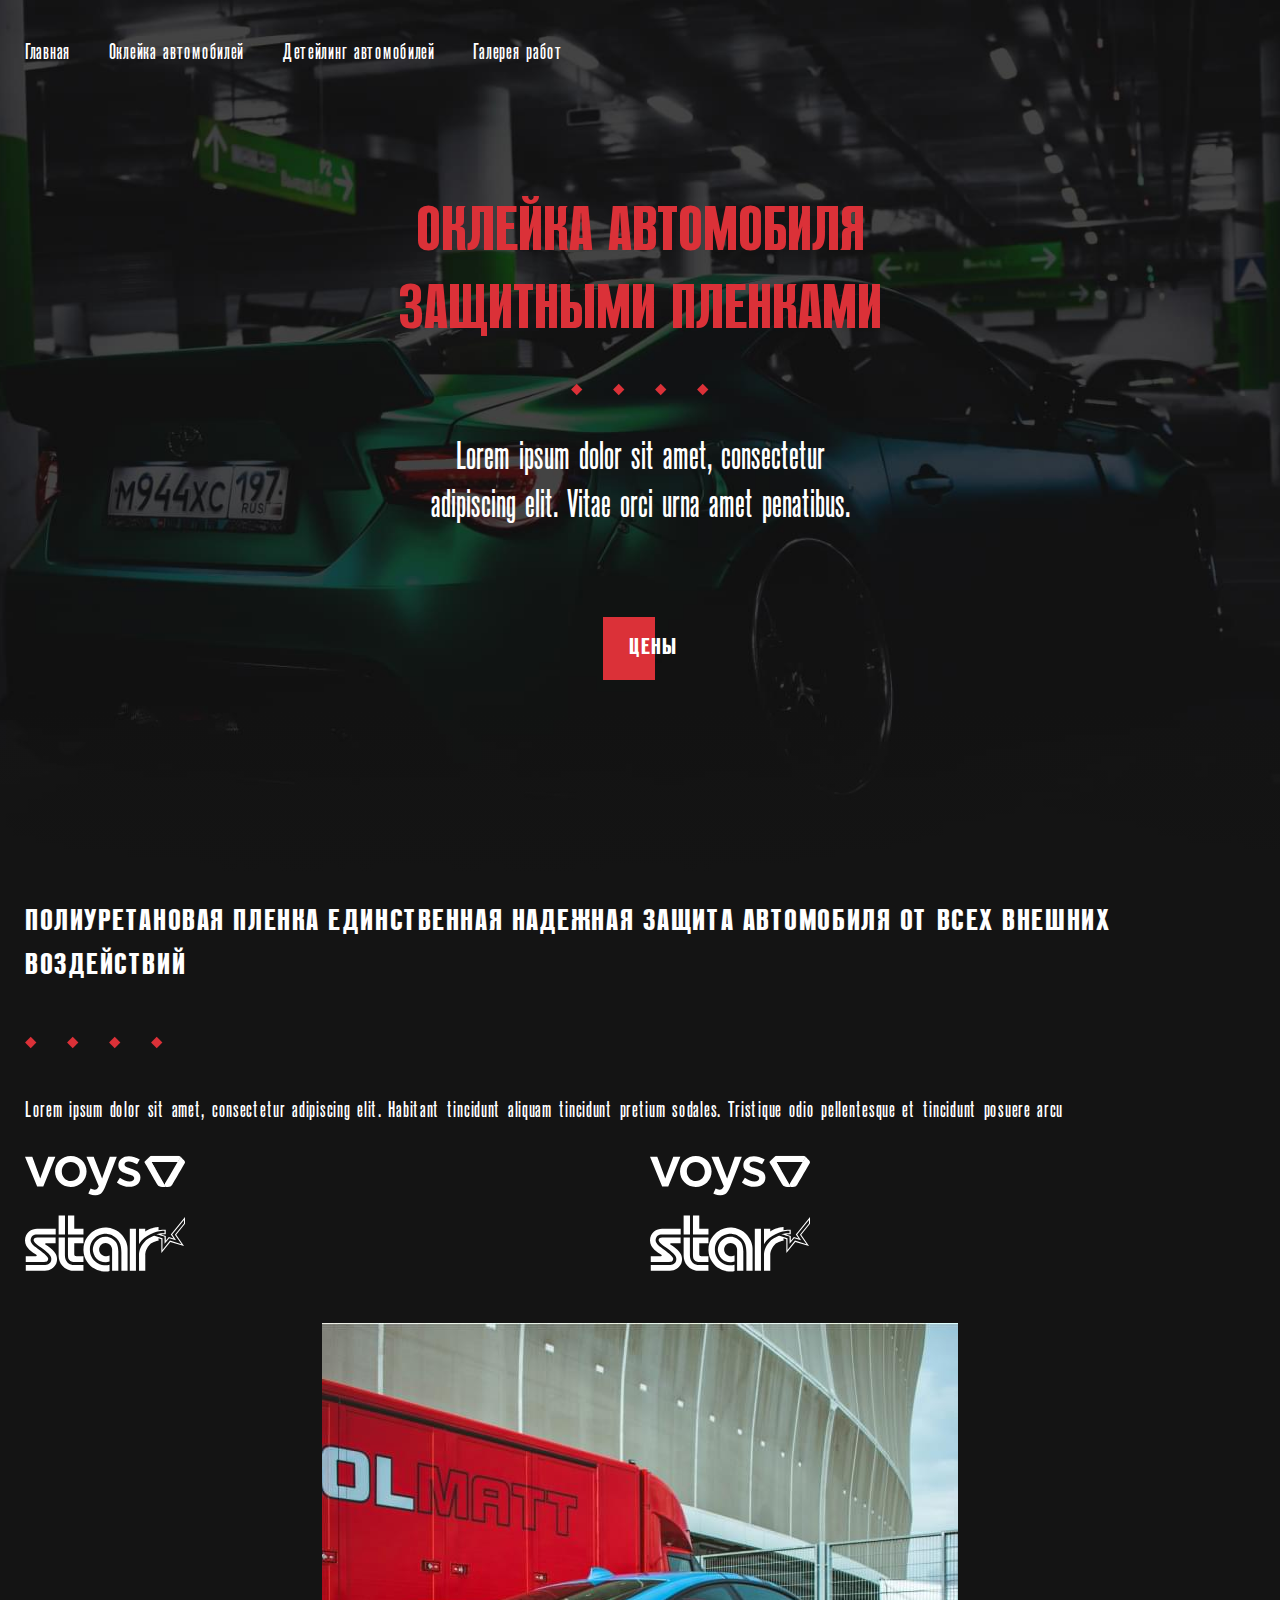
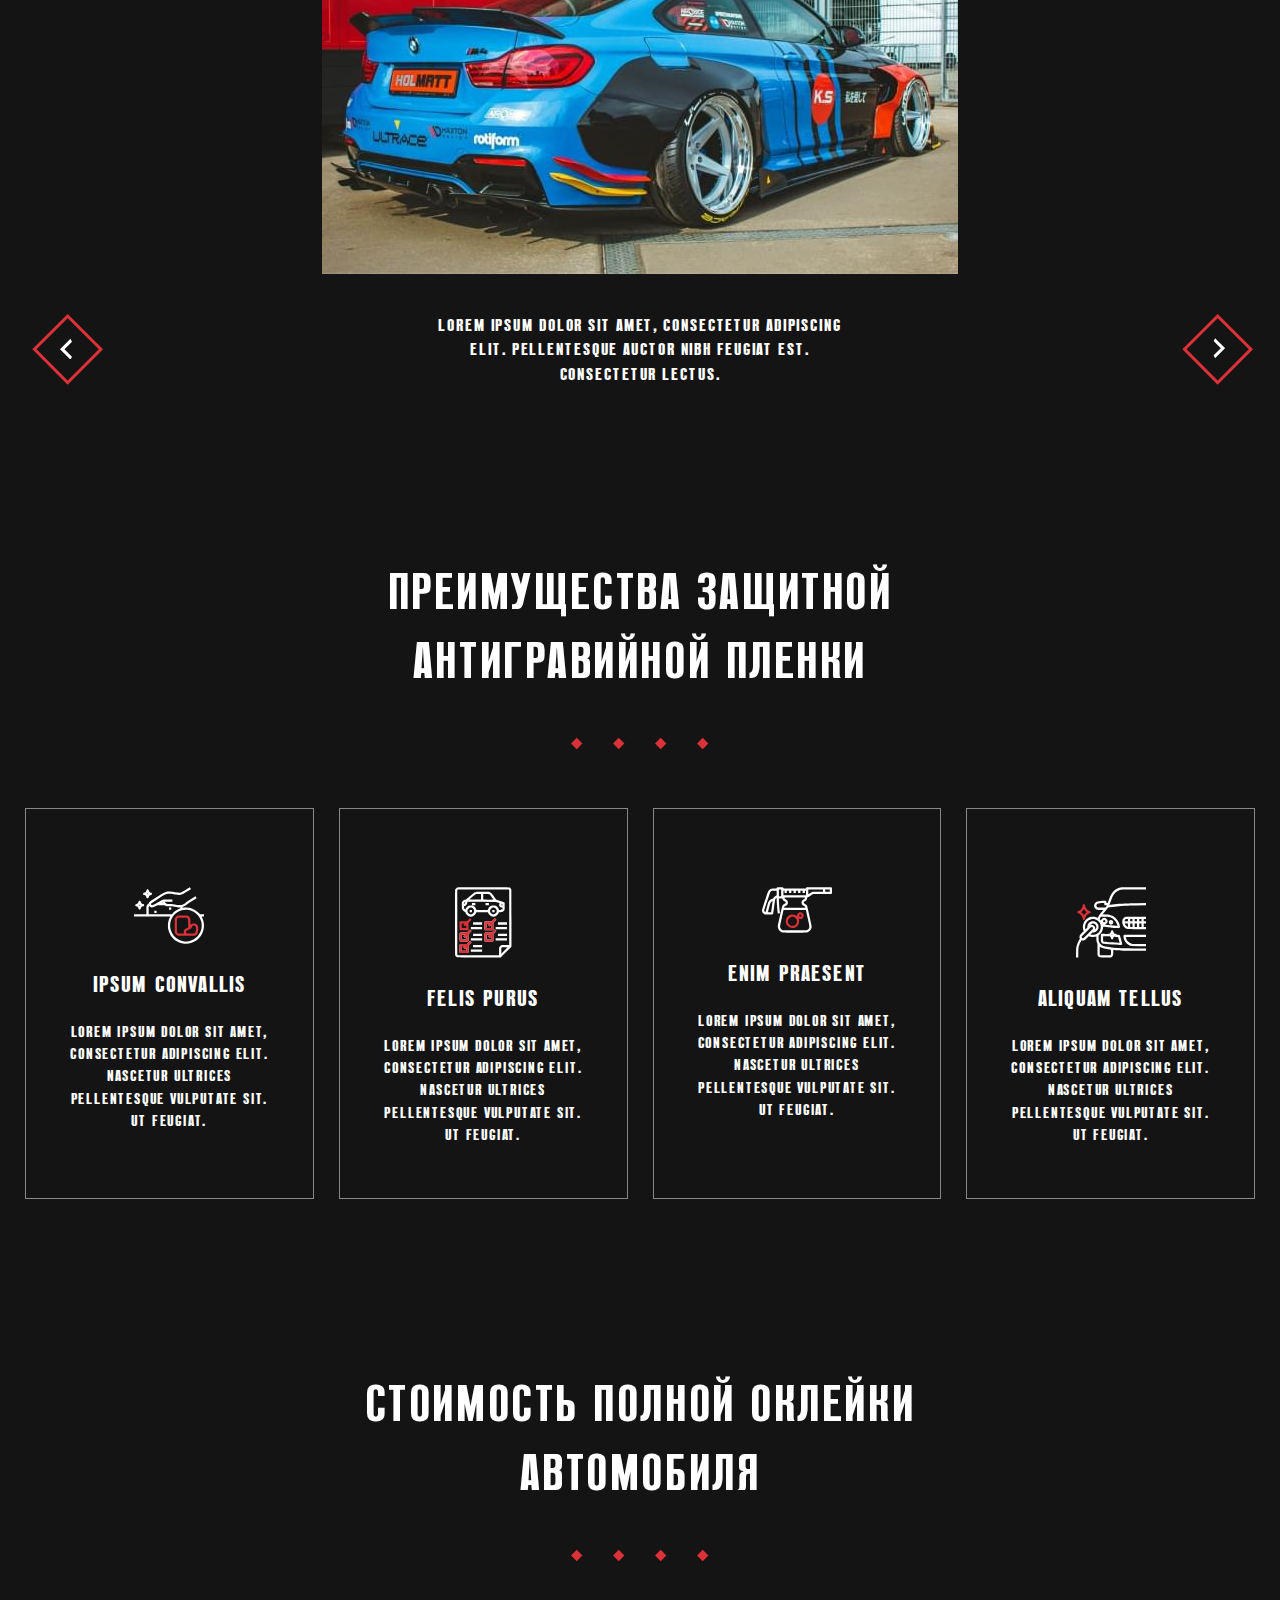
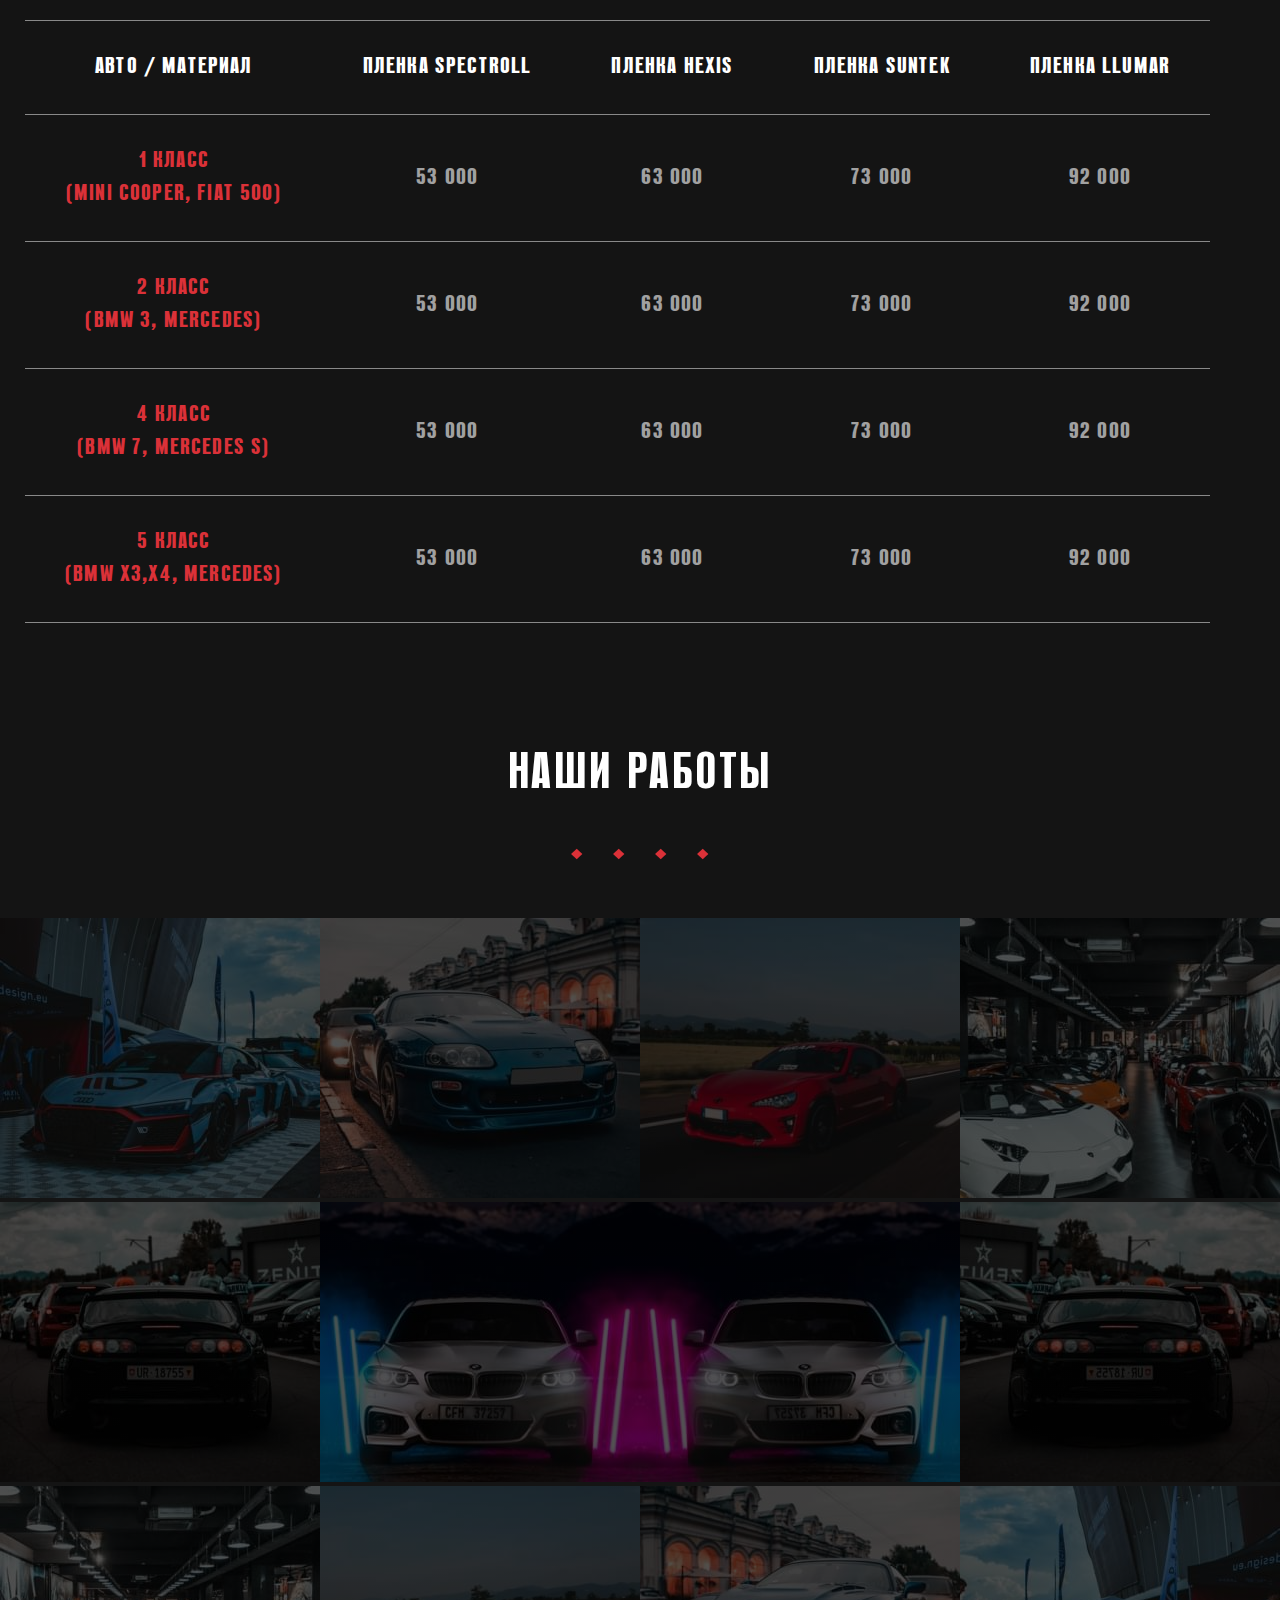
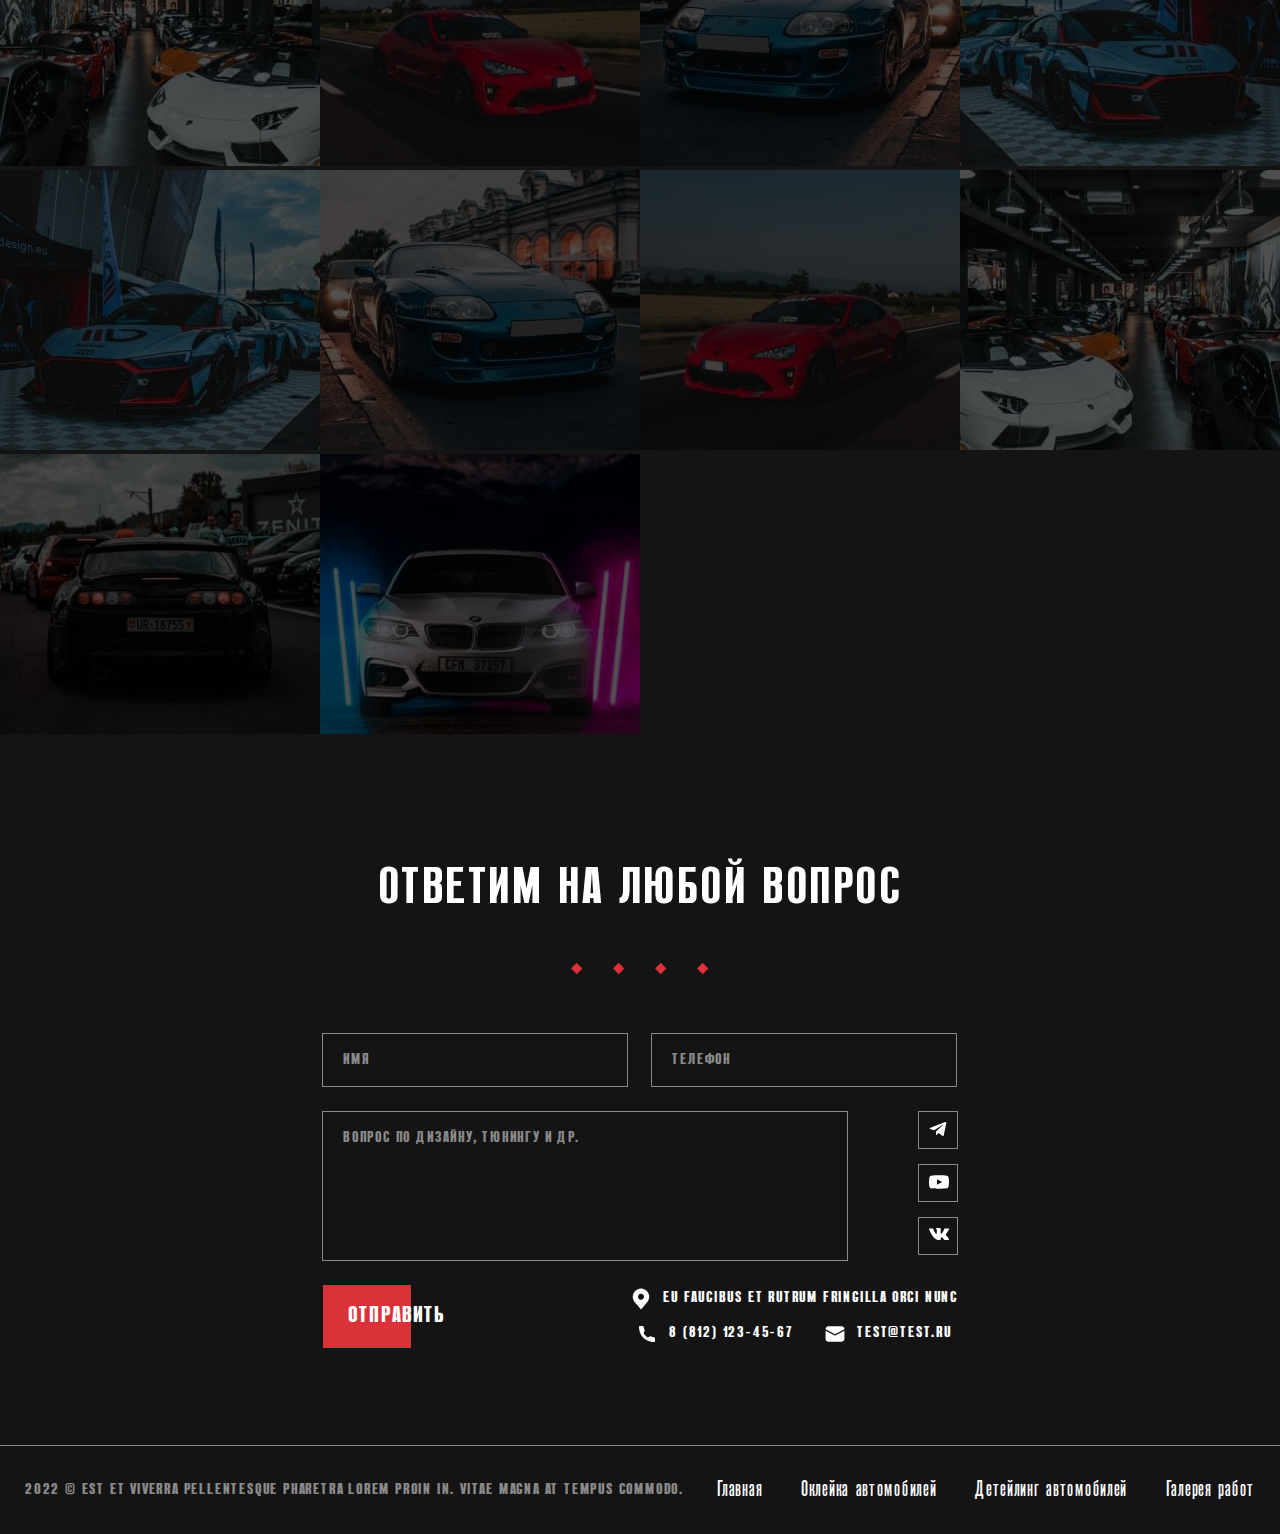
<file: service.html>
<!DOCTYPE html>
<html lang="en">

<head>
	<title>Service</title>
	<meta charset="UTF-8">
	<meta name="format-detection" content="telephone=no">
	<!-- <style>body{opacity: 0;}</style> -->
	<link rel="stylesheet" href="css/style.min.css?_v=20230611142119">
	<link rel="shortcut icon" href="favicon.ico">
	<!-- <meta name="robots" content="noindex, nofollow"> -->
	<meta name="viewport" content="width=device-width, initial-scale=1.0">
</head>

<body>
	<div class="wrapper">
		<header class="header">
			<div class="header__container">
				<div class="header__menu menu">
					<nav class="menu__body">
						<ul class="menu__list">
							<li class="menu__item"><a href="#" class="menu__link">Главная</a></li>
							<li class="menu__item"><a href="#" class="menu__link">Оклейка автомобилей</a></li>
							<li class="menu__item"><a href="#" class="menu__link">Детейлинг автомобилей</a></li>
							<li class="menu__item"><a href="#" class="menu__link">Галерея работ</a></li>
						</ul>
					</nav>
				</div>
				<button type="button" class="menu__icon icon-menu">
					<span></span>
				</button>
			</div>
		</header>
		<main class="page">

			<section class="car">
				<div class="car__container">
					<h1 class="car__title car__title_service">Оклейка автомобиля защитными пленками</h1>
					<div class="car__icons icons-car">
						<img class="icons-car__item" src="img/Main-Car/icon.svg" alt="">
						<img class="icons-car__item" src="img/Main-Car/icon.svg" alt="">
						<img class="icons-car__item" src="img/Main-Car/icon.svg" alt="">
						<img class="icons-car__item" src="img/Main-Car/icon.svg" alt="">
					</div>
					<h2 class="car__sub-title car__sub-title_service">
						Lorem ipsum dolor sit amet, consectetur adipiscing elit. Vitae orci urna
						amet penatibus.
					</h2>
					<div class="car__element">
						<a href="#" class="car__button car__button_service">ЦЕны</a>
					</div>
				</div>


			</section>

			<section class="edge">
				<div class="edge__container">

					<div class="edge__inner">

						<div class="edge__element">

							<div class="edge__items">

								<div class="edge__item edge__item_service">
									<h2 class="edge__title edge__title_service">Полиуретановая пленка единственная
										надежная защита автомобиля
										от всех внешних воздействий</h2>
									<div class="edge__icons icons-car icons-car_service">
										<img class="icons-car__item" src="img/Main-Car/icon.svg" alt="">
										<img class="icons-car__item" src="img/Main-Car/icon.svg" alt="">
										<img class="icons-car__item" src="img/Main-Car/icon.svg" alt="">
										<img class="icons-car__item" src="img/Main-Car/icon.svg" alt="">
									</div>
								</div>
								<div class="edge__item">
									<p class="edge__text">
										Lorem ipsum dolor sit amet, consectetur adipiscing elit. Habitant tincidunt
										aliquam tincidunt pretium sodales. Tristique
										odio pellentesque et tincidunt posuere arcu
									</p>
								</div>

								<div class="edge__item item-edge">
									<a href="#" class="item-edge__icon">
										<img src="img/Service/1.svg" alt="">
									</a>
									<a href="#" class="item-edge__icon">
										<img src="img/Service/1.svg" alt="">
									</a>
									<a href="#" class="item-edge__icon">
										<img src="img/Service/2.svg" alt="">
									</a>
									<a href="#" class="item-edge__icon">
										<img src="img/Service/2.svg" alt="">
									</a>
								</div>

							</div>

						</div>

						<div class="edge__element element-edge">
							<!-- Оболонка слайдера -->
							<div class="element-edge__slider swiper">
								<!-- Частина слайдера, що рухається -->
								<div class="element-edge__wrapper swiper-wrapper">
									<!-- Слайд -->

									<div class="element-edge__slide swiper-slide">
										<div class="swiper-slide__inside">
											<img class="swiper-slide__img" src="img/Edge/slider-img.jpg" alt="">
											<p class="swiper-slide__text">
												Lorem ipsum dolor sit amet, consectetur adipiscing
												elit. Pellentesque auctor nibh feugiat est. Consectetur lectus.
											</p>
										</div>
									</div>
									<div class="element-edge__slide swiper-slide">
										<div class="swiper-slide__inside">
											<img class="swiper-slide__img" src="img/Edge/slider-img.jpg" alt="">
											<p class="swiper-slide__text">
												Lorem ipsum dolor sit amet, consectetur adipiscing
												elit. Pellentesque auctor nibh feugiat est. Consectetur lectus.
											</p>
										</div>
									</div>
									<div class="element-edge__slide swiper-slide">
										<div class="swiper-slide__inside">
											<img class="swiper-slide__img" src="img/Edge/slider-img.jpg" alt="">
											<p class="swiper-slide__text">
												Lorem ipsum dolor sit amet, consectetur adipiscing
												elit. Pellentesque auctor nibh feugiat est. Consectetur lectus.
											</p>
										</div>
									</div>

									<div class="element-edge__slide swiper-slide">
										<div class="swiper-slide__inside">
											<img class="swiper-slide__img" src="img/Edge/slider-img.jpg" alt="">
											<p class="swiper-slide__text">
												Lorem ipsum dolor sit amet, consectetur adipiscing
												elit. Pellentesque auctor nibh feugiat est. Consectetur lectus.
											</p>
										</div>
									</div>


								</div>
								<!-- Якщо потрібна пагінація -->
								<div class="swiper-pagination-edge"></div>
								<!-- Якщо потрібна навігація (ліворуч/праворуч) -->
								<button type="button" class="swiper-edge-prev"></button>
								<button type="button" class="swiper-edge-next"></button>
								<!-- Якщо потрібен скролбар -->
							</div>
						</div>

					</div>

				</div>
			</section>

			<section class="benefits">
				<div class="benefits__container">
					<h2 class="benefits__title title">Преимущества защитной
						антигравийной пленки</h2>
					<div class="benefits__icons icons-car icons-car_service">
						<img class="icons-car__item" src="img/Main-Car/icon.svg" alt="">
						<img class="icons-car__item" src="img/Main-Car/icon.svg" alt="">
						<img class="icons-car__item" src="img/Main-Car/icon.svg" alt="">
						<img class="icons-car__item" src="img/Main-Car/icon.svg" alt="">
					</div>
					<div class="tabs-services__inner">

						<div class="tabs-services__item">
							<div class="item-tabs">
								<a class="item-tabs__image" href="#">
									<img class="item-tabs__img" src="img/Services/1.svg" alt="">
								</a>
								<h3 class="item-tabs__title">Ipsum convallis</h3>
								<p class="item-tabs__descr">
									Lorem ipsum dolor sit amet, consectetur
									adipiscing elit. Nascetur ultrices pellentesque vulputate sit. Ut
									feugiat.
								</p>

							</div>
						</div>

						<div class="tabs-services__item">
							<div class="item-tabs">
								<a class="item-tabs__image" href="#">
									<img class="item-tabs__img" src="img/Services/2.svg" alt="">
								</a>
								<h3 class="item-tabs__title">Felis purus</h3>
								<p class="item-tabs__descr">
									Lorem ipsum dolor sit amet, consectetur
									adipiscing elit. Nascetur ultrices pellentesque vulputate sit. Ut
									feugiat.
								</p>

							</div>
						</div>

						<div class="tabs-services__item">
							<div class="item-tabs">
								<a class="item-tabs__image" href="#">
									<img class="item-tabs__img" src="img/Services/3.svg" alt="">
								</a>
								<h3 class="item-tabs__title">Enim praesent</h3>
								<p class="item-tabs__descr">
									Lorem ipsum dolor sit amet, consectetur
									adipiscing elit. Nascetur ultrices pellentesque vulputate sit. Ut
									feugiat.
								</p>

							</div>
						</div>

						<div class="tabs-services__item">
							<div class="item-tabs">
								<a class="item-tabs__image" href="#">
									<img class="item-tabs__img" src="img/Services/4.svg" alt="">
								</a>
								<h3 class="item-tabs__title">Aliquam tellus</h3>
								<p class="item-tabs__descr">
									Lorem ipsum dolor sit amet, consectetur
									adipiscing elit. Nascetur ultrices pellentesque vulputate sit. Ut
									feugiat.
								</p>

							</div>
						</div>

					</div>

				</div>
			</section>

			<section class="table">
				<div class="table__container">
					<h2 class="table__title title">Стоимость полной оклейки автомобиля</h2>
					<div class="table__icons icons-car icons-car_service">
						<img class="icons-car__item" src="img/Main-Car/icon.svg" alt="">
						<img class="icons-car__item" src="img/Main-Car/icon.svg" alt="">
						<img class="icons-car__item" src="img/Main-Car/icon.svg" alt="">
						<img class="icons-car__item" src="img/Main-Car/icon.svg" alt="">
					</div>

					<table class="table__table">
						<thead>
							<tr>
								<th class="table__title-horizon">авто / Материал</th>
								<th class="table__title-horizon">Пленка Spectroll</th>
								<th class="table__title-horizon">Пленка Hexis</th>
								<th class="table__title-horizon">Пленка SunTek</th>
								<th class="table__title-horizon">Пленка LLumar</th>
							</tr>
						</thead>

						<tbody>
							<tr>
								<td class="table__title-vertical">1 класс<br>
									(Mini cooper, Fiat 500)</td>
								<td class="table__text">53 000</td>
								<td class="table__text">63 000</td>
								<td class="table__text">73 000</td>
								<td class="table__text">92 000</td>
							</tr>
							<tr>
								<td class="table__title-vertical">2 класс<br>
									(BMW 3, Mercedes)</td>
								<td class="table__text">53 000</td>
								<td class="table__text">63 000</td>
								<td class="table__text">73 000</td>
								<td class="table__text">92 000</td>
							</tr>
							<tr>
								<td class="table__title-vertical">4 класс<br>
									(BMW 7, Mercedes S)</td>
								<td class="table__text">53 000</td>
								<td class="table__text">63 000</td>
								<td class="table__text">73 000</td>
								<td class="table__text">92 000</td>
							</tr>
							<tr>
								<td class="table__title-vertical">5 класс<br>
									(BMW X3,X4, Mercedes)</td>
								<td class="table__text">53 000</td>
								<td class="table__text">63 000</td>
								<td class="table__text">73 000</td>
								<td class="table__text">92 000</td>
							</tr>
						</tbody>


					</table>

				</div>
			</section>

			<section class="works">
				<h2 class="works__title title">Наши работы</h2>
				<div class="works__icons icons-car">
					<img class="icons-car__item" src="img/Main-Car/icon.svg" alt="">
					<img class="icons-car__item" src="img/Main-Car/icon.svg" alt="">
					<img class="icons-car__item" src="img/Main-Car/icon.svg" alt="">
					<img class="icons-car__item" src="img/Main-Car/icon.svg" alt="">
				</div>
				<div class="works__items items-works">
					<a class="items-works__link" href="#">
						<picture class="items-works__image">
							<img class="items-works__img" src="img/Works/1.jpg">
						</picture>
					</a>
					<a class="items-works__link" href="#">
						<picture class="items-works__image">
							<img class="items-works__img" src="img/Works/2.jpg">
						</picture>
					</a>

					<a class="items-works__link" href="#">
						<picture class="items-works__image">
							<img class="items-works__img" src="img/Works/3.jpg">
						</picture>
					</a>
					<a class="items-works__link" href="#">
						<picture class="items-works__image">
							<img class="items-works__img" src="img/Works/4.jpg">
						</picture>
					</a>
					<a class="items-works__link" href="#">
						<picture class="items-works__image">
							<img class="items-works__img" src="img/Works/5.jpg">
						</picture>
					</a>
					<a class="items-works__link" href="#">
						<picture class="items-works__image">
							<img class="items-works__img" src="img/Works/6.jpg">
						</picture>
					</a>
					<a class="items-works__link" href="#">
						<picture class="items-works__image">
							<img class="items-works__img" src="img/Works/7.jpg">
						</picture>
					</a>
					<a class="items-works__link" href="#">
						<picture class="items-works__image">
							<img class="items-works__img" src="img/Works/8.jpg">
						</picture>
					</a>
					<a class="items-works__link" href="#">
						<picture class="items-works__image">
							<img class="items-works__img" src="img/Works/9.jpg">
						</picture>
					</a>
					<a class="items-works__link" href="#">
						<picture class="items-works__image">
							<img class="items-works__img" src="img/Works/10.jpg">
						</picture>
					</a>
					<a class="items-works__link" href="#">
						<picture class="items-works__image">
							<img class="items-works__img" src="img/Works/11.jpg">
						</picture>
					</a>
					<a class="items-works__link" href="#">
						<picture class="items-works__image">
							<img class="items-works__img" src="img/Works/12.jpg">
						</picture>
					</a>
					<a class="items-works__link" href="#">
						<picture class="items-works__image">
							<img class="items-works__img" src="img/Works/13.jpg">
						</picture>
					</a>
					<a class="items-works__link" href="#">
						<picture class="items-works__image">
							<img class="items-works__img" src="img/Works/14.jpg">
						</picture>
					</a>
					<a class="items-works__link" href="#">
						<picture class="items-works__image">
							<img class="items-works__img" src="img/Works/15.jpg">
						</picture>
					</a>
					<a class="items-works__link" href="#">
						<picture class="items-works__image">
							<img class="items-works__img" src="img/Works/16.jpg">
						</picture>
					</a>
					<a class="items-works__link" href="#">
						<picture class="items-works__image">
							<img class="items-works__img" src="img/Works/17.jpg">
						</picture>
					</a>
					<a class="items-works__link" href="#">
						<picture class="items-works__image">
							<img class="items-works__img" src="img/Works/18.jpg">
						</picture>
					</a>
				</div>
			</section>

			<section class="question">
				<div class="question__container">
					<h2 class="question__title title">ответим на любой вопрос</h2>
					<div class="question__icons icons-car">
						<img class="icons-car__item" src="img/Main-Car/icon.svg" alt="">
						<img class="icons-car__item" src="img/Main-Car/icon.svg" alt="">
						<img class="icons-car__item" src="img/Main-Car/icon.svg" alt="">
						<img class="icons-car__item" src="img/Main-Car/icon.svg" alt="">
					</div>
					<form class="question__form form-question" action="#">
						<div class="form-question__item form-question__item_first">
							<input type="text" class="form-question__input" placeholder="Имя">
							<input type="tel" class="form-question__input" placeholder="телефон" id="phone" name="phone" required>
						</div>
						<div class="form-question__item form-question__item_second">
							<textarea name="textarea" class="form-question__textarea" placeholder="Вопрос по дизайну, тюнингу и др."></textarea>
							<div class="form-question__elems">
								<a class="form-question__elem" href="#">
									<img src="img/Question/telegram.svg" alt="">
								</a>
								<a class="form-question__elem" href="#">
									<img src="img/Question/youtube.svg" alt="">
								</a>
								<a class="form-question__elem" href="#">
									<img src="img/Question/vk.svg" alt="">
								</a>

							</div>
						</div>
						<div class="form-question__bottom">
							<button class="form-question__button">отправить</button>
							<div class="form-question__info">
								<div class="form-question__part">Eu faucibus et rutrum fringilla orci nunc</div>
								<div class="form-question__links">
									<a class="form-question__part form-question__part_two" href="tel:88121234567">8
										(812)
										123-45-67</a>
									<a class="form-question__part form-question__part_three" href="mailto:test@test.ru">test@test.ru</a>
								</div>
							</div>
						</div>

					</form>

				</div>
			</section>

		</main>

		<footer class="footer">
			<div class="footer__container">

				<div class="footer__inner">
					<div class="footer__copy">2022 © Est et viverra pellentesque pharetra lorem proin in. Vitae magna at tempus
						commodo.</div>
					<div class="footer__items">
						<div class="footer__menu menu">
							<nav class="menu__body">
								<ul class="menu__list">
									<li class="menu__item"><a href="#" class="menu__link">Главная</a></li>
									<li class="menu__item"><a href="#" class="menu__link">Оклейка автомобилей</a></li>
									<li class="menu__item"><a href="#" class="menu__link">Детейлинг автомобилей</a></li>
									<li class="menu__item"><a href="#" class="menu__link">Галерея работ</a></li>
								</ul>
							</nav>
						</div>
					</div>
				</div>

			</div>
		</footer>
	</div>
	<script src="js/app.min.js?_v=20230611142119"></script>
</body>

</html>
</file>
<file: css/style.min.css>
@charset "UTF-8";@font-face{font-family:ReformaGrotesk;font-display:swap;src:url(../fonts/ReformaGroteskBoldC.woff2) format("woff2"),url(../fonts/ReformaGroteskBoldC.woff) format("woff");font-weight:700;font-style:normal}@font-face{font-family:ReformaGrotesk;font-display:swap;src:url(../fonts/ReformaGroteskMediumC.woff2) format("woff2"),url(../fonts/ReformaGroteskMediumC.woff) format("woff");font-weight:500;font-style:normal}@font-face{font-family:ReformaGrotesk;font-display:swap;src:url(../fonts/ReformaGroteskDemiC.woff2) format("woff2"),url(../fonts/ReformaGroteskDemiC.woff) format("woff");font-weight:400;font-style:normal}[class*=_icon-]:before{font-family:icons;font-style:normal;font-weight:400;font-variant:normal;text-transform:none;line-height:1;-webkit-font-smoothing:antialiased;-moz-osx-font-smoothing:grayscale}[class*=_icon-]:before{display:block}*{padding:0;margin:0;border:0}*,:after,:before{-webkit-box-sizing:border-box;box-sizing:border-box}body,html{height:100%;min-width:320px}body{color:#fff;line-height:1;font-family:ReformaGrotesk;font-size:1rem;-ms-text-size-adjust:100%;-moz-text-size-adjust:100%;-webkit-text-size-adjust:100%;-webkit-font-smoothing:antialiased;-moz-osx-font-smoothing:grayscale}button,input,textarea{font-family:ReformaGrotesk;font-size:inherit}button{cursor:pointer;color:inherit;background-color:transparent}a{color:inherit;text-decoration:none}ul li{list-style:none}img{vertical-align:top}h1,h2,h3,h4,h5,h6{font-weight:inherit;font-size:inherit}.lock body{overflow:hidden;-ms-touch-action:none;touch-action:none;-ms-scroll-chaining:none;overscroll-behavior:none}.wrapper{min-height:100%;display:-webkit-box;display:-ms-flexbox;display:flex;-webkit-box-orient:vertical;-webkit-box-direction:normal;-ms-flex-direction:column;flex-direction:column;overflow:hidden}@supports (overflow:clip){.wrapper{overflow:clip}}.wrapper>main{-webkit-box-flex:1;-ms-flex:1 1 auto;flex:1 1 auto}.wrapper>*{min-width:0}[class*=__container]{max-width:84.0625rem;margin:0 auto;padding:0 1.5625rem}.tabs__navigation{display:-webkit-box;display:-ms-flexbox;display:flex}.tabs__title{border:1px solid #eee;padding:.625rem .9375rem;border-radius:.3125rem}.tabs__title._tab-active{border:1px solid #000}.tabs__content{border:1px solid #eee;padding:.625rem .9375rem}[class*=-ibg]{position:relative}[class*=-ibg] img{position:absolute;width:100%;height:100%;top:0;left:0;-o-object-fit:cover;object-fit:cover}[class*=-ibg_contain] img{-o-object-fit:contain;object-fit:contain}.title{font-weight:600;letter-spacing:.05em;text-transform:uppercase;color:#fff}@media (min-width:84.0625em){.title{font-size:3.25rem}}@media (min-width:20em) and (max-width:84.0625em){@supports (font-size:clamp(2.375rem ,2.1018292683rem + 1.3658536585vw ,3.25rem)){.title{font-size:clamp(2.375rem ,2.1018292683rem + 1.3658536585vw ,3.25rem)}}@supports not (font-size:clamp(2.375rem ,2.1018292683rem + 1.3658536585vw ,3.25rem)){.title{font-size:calc(2.375rem + .875 * (100vw - 20rem)/ 64.0625)}}}@media (max-width:20em){.title{font-size:2.375rem}}@media (min-width:84.0625em){.title{line-height:4.375rem}}@media (min-width:20em) and (max-width:84.0625em){@supports (line-height:clamp(2.9375rem ,2.4887195122rem + 2.243902439vw ,4.375rem)){.title{line-height:clamp(2.9375rem ,2.4887195122rem + 2.243902439vw ,4.375rem)}}@supports not (line-height:clamp(2.9375rem ,2.4887195122rem + 2.243902439vw ,4.375rem)){.title{line-height:calc(2.9375rem + 1.4375 * (100vw - 20rem)/ 64.0625)}}}@media (max-width:20em){.title{line-height:2.9375rem}}.icons-car{display:-webkit-box;display:-ms-flexbox;display:flex;-webkit-box-pack:center;-ms-flex-pack:center;justify-content:center;-webkit-box-align:center;-ms-flex-align:center;align-items:center;gap:1.875rem;-webkit-user-select:none;-moz-user-select:none;-ms-user-select:none;user-select:none}@media (min-width:84.0625em){.icons-car:not(:last-child){margin-bottom:2.5rem}}@media (min-width:20em) and (max-width:84.0625em){@supports (margin-bottom:clamp(1.5625rem ,1.2698170732rem + 1.4634146341vw ,2.5rem)){.icons-car:not(:last-child){margin-bottom:clamp(1.5625rem ,1.2698170732rem + 1.4634146341vw ,2.5rem)}}@supports not (margin-bottom:clamp(1.5625rem ,1.2698170732rem + 1.4634146341vw ,2.5rem)){.icons-car:not(:last-child){margin-bottom:calc(1.5625rem + .9375 * (100vw - 20rem)/ 64.0625)}}}@media (max-width:20em){.icons-car:not(:last-child){margin-bottom:1.5625rem}}.icons-car__item{max-width:.75rem}.icons-car_service{text-align:left;-webkit-box-pack:start;-ms-flex-pack:start;justify-content:flex-start}.header{position:absolute;width:100%;top:0;left:0;z-index:111}@media (min-width:84.0625em){.header{padding-top:2.5rem}}@media (min-width:20em) and (max-width:84.0625em){@supports (padding-top:clamp(1.25rem ,0.8597560976rem + 1.9512195122vw ,2.5rem)){.header{padding-top:clamp(1.25rem ,.8597560976rem + 1.9512195122vw ,2.5rem)}}@supports not (padding-top:clamp(1.25rem ,0.8597560976rem + 1.9512195122vw ,2.5rem)){.header{padding-top:calc(1.25rem + 1.25 * (100vw - 20rem)/ 64.0625)}}}@media (max-width:20em){.header{padding-top:1.25rem}}@media (min-width:84.0625em){.header{padding-bottom:2.5rem}}@media (min-width:20em) and (max-width:84.0625em){@supports (padding-bottom:clamp(1.25rem ,0.8597560976rem + 1.9512195122vw ,2.5rem)){.header{padding-bottom:clamp(1.25rem ,.8597560976rem + 1.9512195122vw ,2.5rem)}}@supports not (padding-bottom:clamp(1.25rem ,0.8597560976rem + 1.9512195122vw ,2.5rem)){.header{padding-bottom:calc(1.25rem + 1.25 * (100vw - 20rem)/ 64.0625)}}}@media (max-width:20em){.header{padding-bottom:1.25rem}}.header__container{display:-webkit-box;display:-ms-flexbox;display:flex;-webkit-box-pack:justify;-ms-flex-pack:justify;justify-content:space-between;-webkit-box-align:center;-ms-flex-align:center;align-items:center}.header__menu{-webkit-box-flex:1;-ms-flex:1 1 auto;flex:1 1 auto}@media (max-width:47.99875em){.menu__body{position:fixed;top:0;left:-100%;width:100%;height:100%;-webkit-transition:left .3s ease 0s;-o-transition:left .3s ease 0s;transition:left .3s ease 0s;overflow:auto;background-color:#141414;padding:4.375rem .9375rem 1.875rem .9375rem}.menu__body::before{content:"";position:fixed;top:0;left:-100%;width:100%;-webkit-transition:left .3s ease 0s;-o-transition:left .3s ease 0s;transition:left .3s ease 0s;height:3.75rem;background-color:rgba(20,20,20,.96);z-index:22}.menu-open .menu__body{left:0}.menu-open .menu__body::before{left:0}}.menu__list{display:-webkit-box;display:-ms-flexbox;display:flex}@media (min-width:84.0625em){.menu__list{gap:2.5rem}}@media (min-width:20em) and (max-width:84.0625em){@supports (gap:clamp(1.25rem ,0.8597560976rem + 1.9512195122vw ,2.5rem)){.menu__list{gap:clamp(1.25rem ,.8597560976rem + 1.9512195122vw ,2.5rem)}}@supports not (gap:clamp(1.25rem ,0.8597560976rem + 1.9512195122vw ,2.5rem)){.menu__list{gap:calc(1.25rem + 1.25 * (100vw - 20rem)/ 64.0625)}}}@media (max-width:20em){.menu__list{gap:1.25rem}}@media (max-width:47.99875em){.menu__list{-webkit-box-orient:vertical;-webkit-box-direction:normal;-ms-flex-direction:column;flex-direction:column}}@media (max-width:47.99875em){.menu__item{text-align:center}}.menu__link{font-weight:500;line-height:120%;letter-spacing:.03em;-webkit-transition:all .2s ease;-o-transition:all .2s ease;transition:all .2s ease}@media (min-width:84.0625em){.menu__link{font-size:1.5rem}}@media (min-width:20em) and (max-width:84.0625em){@supports (font-size:clamp(1.125rem ,1.0079268293rem + 0.5853658537vw ,1.5rem)){.menu__link{font-size:clamp(1.125rem ,1.0079268293rem + .5853658537vw ,1.5rem)}}@supports not (font-size:clamp(1.125rem ,1.0079268293rem + 0.5853658537vw ,1.5rem)){.menu__link{font-size:calc(1.125rem + .375 * (100vw - 20rem)/ 64.0625)}}}@media (max-width:20em){.menu__link{font-size:1.125rem}}@media (any-hover:hover){.menu__link:hover{color:#db3138}}@media (max-width:47.99875em) and (min-width:84.0625em){.menu__link{font-size:2.125rem}}@media (max-width:47.99875em) and (min-width:20em) and (max-width:84.0625em){@supports (font-size:clamp(1.75rem ,1.6329268293rem + 0.5853658537vw ,2.125rem)){.menu__link{font-size:clamp(1.75rem ,1.6329268293rem + .5853658537vw ,2.125rem)}}@supports not (font-size:clamp(1.75rem ,1.6329268293rem + 0.5853658537vw ,2.125rem)){.menu__link{font-size:calc(1.75rem + .375 * (100vw - 20rem)/ 64.0625)}}}@media (max-width:47.99875em) and (max-width:20em){.menu__link{font-size:1.75rem}}.icon-menu{display:none}@media (max-width:47.99875em){.icon-menu{display:block;position:relative;width:3.125rem;height:1.5625rem;z-index:5}}@media (max-width:47.99875em) and (any-hover:none){.icon-menu{cursor:default}}@media (max-width:47.99875em){.icon-menu span,.icon-menu::after,.icon-menu::before{content:"";-webkit-transition:all .3s ease 0s;-o-transition:all .3s ease 0s;transition:all .3s ease 0s;right:0;position:absolute;width:2.5rem;height:.1875rem;background-color:#db3138}.icon-menu::before{top:0;position:absolute}.icon-menu::after{top:22px;bottom:0}.icon-menu span{top:.6875rem;right:.625rem}.menu-open .icon-menu span{width:0}.menu-open .icon-menu::before{top:calc(89% - .0625rem);-webkit-transform:rotate(-45deg);-ms-transform:rotate(-45deg);transform:rotate(-45deg)}.menu-open .icon-menu::after{bottom:calc(50% - .0625rem);-webkit-transform:rotate(45deg);-ms-transform:rotate(45deg);transform:rotate(45deg)}}.footer{border-top:1px solid #898989;background-color:#141414;padding:1.875rem 0}.footer__inner{display:-webkit-box;display:-ms-flexbox;display:flex;-webkit-box-pack:justify;-ms-flex-pack:justify;justify-content:space-between;-webkit-box-align:center;-ms-flex-align:center;align-items:center}@media (max-width:61.99875em){.footer__inner{-ms-flex-wrap:wrap;flex-wrap:wrap;-webkit-box-pack:center;-ms-flex-pack:center;justify-content:center;row-gap:.3125rem}}.footer__copy{font-weight:600;font-size:1rem;letter-spacing:.05em;text-transform:uppercase;color:#fff;opacity:.5}@media (min-width:84.0625em){.footer__copy{line-height:1.375rem}}@media (min-width:20em) and (max-width:84.0625em){@supports (line-height:clamp(1.125rem ,1.0469512195rem + 0.3902439024vw ,1.375rem)){.footer__copy{line-height:clamp(1.125rem ,1.0469512195rem + .3902439024vw ,1.375rem)}}@supports not (line-height:clamp(1.125rem ,1.0469512195rem + 0.3902439024vw ,1.375rem)){.footer__copy{line-height:calc(1.125rem + .25 * (100vw - 20rem)/ 64.0625)}}}@media (max-width:20em){.footer__copy{line-height:1.125rem}}.page{background-color:#141414}.car{min-height:100vh;background:-webkit-gradient(linear,left top,left bottom,color-stop(78.8%,rgba(20,20,20,0)),to(#141414)),url(../img/bg.jpg) no-repeat center/cover;background:-o-linear-gradient(top,rgba(20,20,20,0) 78.8%,#141414 100%),url(../img/bg.jpg) no-repeat center/cover;background:linear-gradient(180deg,rgba(20,20,20,0) 78.8%,#141414 100%),url(../img/bg.jpg) no-repeat center/cover;overflow-y:auto}@media (min-width:84.0625em){.car{padding-top:12.5rem}}@media (min-width:20em) and (max-width:84.0625em){@supports (padding-top:clamp(6.25rem ,4.2987804878rem + 9.756097561vw ,12.5rem)){.car{padding-top:clamp(6.25rem ,4.2987804878rem + 9.756097561vw ,12.5rem)}}@supports not (padding-top:clamp(6.25rem ,4.2987804878rem + 9.756097561vw ,12.5rem)){.car{padding-top:calc(6.25rem + 6.25 * (100vw - 20rem)/ 64.0625)}}}@media (max-width:20em){.car{padding-top:6.25rem}}.car__title{font-weight:700;line-height:125%;text-align:center;color:#db3138}@media (min-width:84.0625em){.car__title{font-size:9.375rem}}@media (min-width:20em) and (max-width:84.0625em){@supports (font-size:clamp(4.375rem ,2.8140243902rem + 7.8048780488vw ,9.375rem)){.car__title{font-size:clamp(4.375rem ,2.8140243902rem + 7.8048780488vw ,9.375rem)}}@supports not (font-size:clamp(4.375rem ,2.8140243902rem + 7.8048780488vw ,9.375rem)){.car__title{font-size:calc(4.375rem + 5 * (100vw - 20rem)/ 64.0625)}}}@media (max-width:20em){.car__title{font-size:4.375rem}}.car__title:not(:last-child){margin-bottom:.3125rem}.car__title_service{text-transform:uppercase;max-width:39.75rem;margin:0 auto}@media (min-width:84.0625em){.car__title_service{font-size:4rem}}@media (min-width:20em) and (max-width:84.0625em){@supports (font-size:clamp(2.25rem ,1.7036585366rem + 2.7317073171vw ,4rem)){.car__title_service{font-size:clamp(2.25rem ,1.7036585366rem + 2.7317073171vw ,4rem)}}@supports not (font-size:clamp(2.25rem ,1.7036585366rem + 2.7317073171vw ,4rem)){.car__title_service{font-size:calc(2.25rem + 1.75 * (100vw - 20rem)/ 64.0625)}}}@media (max-width:20em){.car__title_service{font-size:2.25rem}}@media (min-width:84.0625em){.car__title_service{line-height:5rem}}@media (min-width:20em) and (max-width:84.0625em){@supports (line-height:clamp(2.875rem ,2.2115853659rem + 3.3170731707vw ,5rem)){.car__title_service{line-height:clamp(2.875rem ,2.2115853659rem + 3.3170731707vw ,5rem)}}@supports not (line-height:clamp(2.875rem ,2.2115853659rem + 3.3170731707vw ,5rem)){.car__title_service{line-height:calc(2.875rem + 2.125 * (100vw - 20rem)/ 64.0625)}}}@media (max-width:20em){.car__title_service{line-height:2.875rem}}@media (min-width:84.0625em){.car__title_service:not(:last-child){margin-bottom:2.1875rem}}@media (min-width:20em) and (max-width:84.0625em){@supports (margin-bottom:clamp(1.25rem ,0.9573170732rem + 1.4634146341vw ,2.1875rem)){.car__title_service:not(:last-child){margin-bottom:clamp(1.25rem ,.9573170732rem + 1.4634146341vw ,2.1875rem)}}@supports not (margin-bottom:clamp(1.25rem ,0.9573170732rem + 1.4634146341vw ,2.1875rem)){.car__title_service:not(:last-child){margin-bottom:calc(1.25rem + .9375 * (100vw - 20rem)/ 64.0625)}}}@media (max-width:20em){.car__title_service:not(:last-child){margin-bottom:1.25rem}}.car__sub-title{font-weight:500;line-height:120%;max-width:27.3125rem;margin:0 auto;text-align:center}@media (min-width:84.0625em){.car__sub-title{font-size:2.5rem}}@media (min-width:20em) and (max-width:84.0625em){@supports (font-size:clamp(2rem ,1.843902439rem + 0.7804878049vw ,2.5rem)){.car__sub-title{font-size:clamp(2rem ,1.843902439rem + .7804878049vw ,2.5rem)}}@supports not (font-size:clamp(2rem ,1.843902439rem + 0.7804878049vw ,2.5rem)){.car__sub-title{font-size:calc(2rem + .5 * (100vw - 20rem)/ 64.0625)}}}@media (max-width:20em){.car__sub-title{font-size:2rem}}@media (min-width:84.0625em){.car__sub-title:not(:last-child){margin-bottom:2.5rem}}@media (min-width:20em) and (max-width:84.0625em){@supports (margin-bottom:clamp(1.5625rem ,1.2698170732rem + 1.4634146341vw ,2.5rem)){.car__sub-title:not(:last-child){margin-bottom:clamp(1.5625rem ,1.2698170732rem + 1.4634146341vw ,2.5rem)}}@supports not (margin-bottom:clamp(1.5625rem ,1.2698170732rem + 1.4634146341vw ,2.5rem)){.car__sub-title:not(:last-child){margin-bottom:calc(1.5625rem + .9375 * (100vw - 20rem)/ 64.0625)}}}@media (max-width:20em){.car__sub-title:not(:last-child){margin-bottom:1.5625rem}}@media (min-width:84.0625em){.car__sub-title_service:not(:last-child){margin-bottom:5.625rem}}@media (min-width:20em) and (max-width:84.0625em){@supports (margin-bottom:clamp(2.8125rem ,1.9344512195rem + 4.3902439024vw ,5.625rem)){.car__sub-title_service:not(:last-child){margin-bottom:clamp(2.8125rem ,1.9344512195rem + 4.3902439024vw ,5.625rem)}}@supports not (margin-bottom:clamp(2.8125rem ,1.9344512195rem + 4.3902439024vw ,5.625rem)){.car__sub-title_service:not(:last-child){margin-bottom:calc(2.8125rem + 2.8125 * (100vw - 20rem)/ 64.0625)}}}@media (max-width:20em){.car__sub-title_service:not(:last-child){margin-bottom:2.8125rem}}.car__element{display:-webkit-box;display:-ms-flexbox;display:flex;-webkit-box-align:center;-ms-flex-align:center;align-items:center;-webkit-box-pack:center;-ms-flex-pack:center;justify-content:center}@media (min-width:84.0625em){.car__element{margin-bottom:6.25rem}}@media (min-width:20em) and (max-width:84.0625em){@supports (margin-bottom:clamp(4.6875rem ,4.199695122rem + 2.4390243902vw ,6.25rem)){.car__element{margin-bottom:clamp(4.6875rem ,4.199695122rem + 2.4390243902vw ,6.25rem)}}@supports not (margin-bottom:clamp(4.6875rem ,4.199695122rem + 2.4390243902vw ,6.25rem)){.car__element{margin-bottom:calc(4.6875rem + 1.5625 * (100vw - 20rem)/ 64.0625)}}}@media (max-width:20em){.car__element{margin-bottom:4.6875rem}}.car__button{min-height:3.8125rem;padding:.9375rem 0 .9375rem 1.625rem;font-weight:600;line-height:140%;text-align:center;letter-spacing:.05em;text-transform:uppercase;position:relative;display:inline-block;vertical-align:middle;z-index:1}@media (min-width:84.0625em){.car__button{font-size:1.5rem}}@media (min-width:20em) and (max-width:84.0625em){@supports (font-size:clamp(1rem ,0.843902439rem + 0.7804878049vw ,1.5rem)){.car__button{font-size:clamp(1rem ,.843902439rem + .7804878049vw ,1.5rem)}}@supports not (font-size:clamp(1rem ,0.843902439rem + 0.7804878049vw ,1.5rem)){.car__button{font-size:calc(1rem + .5 * (100vw - 20rem)/ 64.0625)}}}@media (max-width:20em){.car__button{font-size:1rem}}.car__button::before{content:"";position:absolute;top:0;right:2.1875rem;width:110px;height:100%;background-color:#db3138;z-index:-1;-webkit-transition:all .3s ease 0s;-o-transition:all .3s ease 0s;transition:all .3s ease 0s}@media (any-hover:hover){.car__button:hover::before{background-color:#973134}}@media (max-width:47.99875em){.car__button{min-width:3.1875rem}.car__button::before{width:5rem}}@media (max-width:29.99875em){.car__button{min-height:2.4375rem}.car__button::before{width:3.75rem}}.car__button_service::before{width:70%;left:0}.car__bottom{display:-webkit-box;display:-ms-flexbox;display:flex;border-top:1px solid #898989;border-bottom:1px solid #898989}.car__item{-webkit-box-flex:1;-ms-flex:1 1 33.333%;flex:1 1 33.333%;position:relative}.car__item_border-right::after{content:"";position:absolute;right:0;top:0;height:100%;width:.0625rem;background-color:#898989}.car__item_border-left::before{content:"";position:absolute;left:0;top:0;height:100%;width:.0625rem;background-color:#898989}.item-bottom-car{max-width:40.125rem;display:-webkit-box;display:-ms-flexbox;display:flex;-webkit-box-orient:vertical;-webkit-box-direction:normal;-ms-flex-direction:column;flex-direction:column}@media (min-width:84.0625em){.item-bottom-car{padding-top:3.125rem}}@media (min-width:20em) and (max-width:84.0625em){@supports (padding-top:clamp(1.875rem ,1.4847560976rem + 1.9512195122vw ,3.125rem)){.item-bottom-car{padding-top:clamp(1.875rem ,1.4847560976rem + 1.9512195122vw ,3.125rem)}}@supports not (padding-top:clamp(1.875rem ,1.4847560976rem + 1.9512195122vw ,3.125rem)){.item-bottom-car{padding-top:calc(1.875rem + 1.25 * (100vw - 20rem)/ 64.0625)}}}@media (max-width:20em){.item-bottom-car{padding-top:1.875rem}}@media (min-width:84.0625em){.item-bottom-car{padding-bottom:3.125rem}}@media (min-width:20em) and (max-width:84.0625em){@supports (padding-bottom:clamp(1.875rem ,1.4847560976rem + 1.9512195122vw ,3.125rem)){.item-bottom-car{padding-bottom:clamp(1.875rem ,1.4847560976rem + 1.9512195122vw ,3.125rem)}}@supports not (padding-bottom:clamp(1.875rem ,1.4847560976rem + 1.9512195122vw ,3.125rem)){.item-bottom-car{padding-bottom:calc(1.875rem + 1.25 * (100vw - 20rem)/ 64.0625)}}}@media (max-width:20em){.item-bottom-car{padding-bottom:1.875rem}}.item-bottom-car__title{font-weight:600;line-height:140%;text-align:center;letter-spacing:.05em;text-transform:uppercase}@media (min-width:84.0625em){.item-bottom-car__title{font-size:1.125rem}}@media (min-width:20em) and (max-width:84.0625em){@supports (font-size:clamp(0.875rem ,0.7969512195rem + 0.3902439024vw ,1.125rem)){.item-bottom-car__title{font-size:clamp(.875rem ,.7969512195rem + .3902439024vw ,1.125rem)}}@supports not (font-size:clamp(0.875rem ,0.7969512195rem + 0.3902439024vw ,1.125rem)){.item-bottom-car__title{font-size:calc(.875rem + .25 * (100vw - 20rem)/ 64.0625)}}}@media (max-width:20em){.item-bottom-car__title{font-size:.875rem}}@media (min-width:84.0625em){.item-bottom-car__title:not(:last-child){margin-bottom:1.25rem}}@media (min-width:20em) and (max-width:84.0625em){@supports (margin-bottom:clamp(0.9375rem ,0.8399390244rem + 0.487804878vw ,1.25rem)){.item-bottom-car__title:not(:last-child){margin-bottom:clamp(.9375rem ,.8399390244rem + .487804878vw ,1.25rem)}}@supports not (margin-bottom:clamp(0.9375rem ,0.8399390244rem + 0.487804878vw ,1.25rem)){.item-bottom-car__title:not(:last-child){margin-bottom:calc(.9375rem + .3125 * (100vw - 20rem)/ 64.0625)}}}@media (max-width:20em){.item-bottom-car__title:not(:last-child){margin-bottom:.9375rem}}.item-bottom-car__text{font-weight:600;text-align:center;letter-spacing:.05em;text-transform:uppercase;color:#db3138;max-width:18.75rem;margin:0 auto}@media (min-width:84.0625em){.item-bottom-car__text{font-size:1.5rem}}@media (min-width:20em) and (max-width:84.0625em){@supports (font-size:clamp(1rem ,0.843902439rem + 0.7804878049vw ,1.5rem)){.item-bottom-car__text{font-size:clamp(1rem ,.843902439rem + .7804878049vw ,1.5rem)}}@supports not (font-size:clamp(1rem ,0.843902439rem + 0.7804878049vw ,1.5rem)){.item-bottom-car__text{font-size:calc(1rem + .5 * (100vw - 20rem)/ 64.0625)}}}@media (max-width:20em){.item-bottom-car__text{font-size:1rem}}@media (min-width:84.0625em){.item-bottom-car__text{line-height:2.125rem}}@media (min-width:20em) and (max-width:84.0625em){@supports (line-height:clamp(1.25rem ,0.9768292683rem + 1.3658536585vw ,2.125rem)){.item-bottom-car__text{line-height:clamp(1.25rem ,.9768292683rem + 1.3658536585vw ,2.125rem)}}@supports not (line-height:clamp(1.25rem ,0.9768292683rem + 1.3658536585vw ,2.125rem)){.item-bottom-car__text{line-height:calc(1.25rem + .875 * (100vw - 20rem)/ 64.0625)}}}@media (max-width:20em){.item-bottom-car__text{line-height:1.25rem}}.achievements{background-color:#141414}@media (min-width:84.0625em){.achievements{padding-top:11.25rem}}@media (min-width:20em) and (max-width:84.0625em){@supports (padding-top:clamp(5.625rem ,3.868902439rem + 8.7804878049vw ,11.25rem)){.achievements{padding-top:clamp(5.625rem ,3.868902439rem + 8.7804878049vw ,11.25rem)}}@supports not (padding-top:clamp(5.625rem ,3.868902439rem + 8.7804878049vw ,11.25rem)){.achievements{padding-top:calc(5.625rem + 5.625 * (100vw - 20rem)/ 64.0625)}}}@media (max-width:20em){.achievements{padding-top:5.625rem}}@media (min-width:84.0625em){.achievements{padding-bottom:11.25rem}}@media (min-width:20em) and (max-width:84.0625em){@supports (padding-bottom:clamp(5.625rem ,3.868902439rem + 8.7804878049vw ,11.25rem)){.achievements{padding-bottom:clamp(5.625rem ,3.868902439rem + 8.7804878049vw ,11.25rem)}}@supports not (padding-bottom:clamp(5.625rem ,3.868902439rem + 8.7804878049vw ,11.25rem)){.achievements{padding-bottom:calc(5.625rem + 5.625 * (100vw - 20rem)/ 64.0625)}}}@media (max-width:20em){.achievements{padding-bottom:5.625rem}}.achievements__inner{display:-webkit-box;display:-ms-flexbox;display:flex}@media (min-width:84.0625em){.achievements__inner{gap:1.5rem}}@media (min-width:20em) and (max-width:84.0625em){@supports (gap:clamp(1.125rem ,1.0079268293rem + 0.5853658537vw ,1.5rem)){.achievements__inner{gap:clamp(1.125rem ,1.0079268293rem + .5853658537vw ,1.5rem)}}@supports not (gap:clamp(1.125rem ,1.0079268293rem + 0.5853658537vw ,1.5rem)){.achievements__inner{gap:calc(1.125rem + .375 * (100vw - 20rem)/ 64.0625)}}}@media (max-width:20em){.achievements__inner{gap:1.125rem}}@media (max-width:61.99875em){.achievements__inner{-ms-flex-wrap:wrap;flex-wrap:wrap}}.achievements__item{-webkit-box-flex:1;-ms-flex:1 1 50%;flex:1 1 50%}.achievements__item_grid{display:-ms-grid;display:grid;-ms-grid-columns:1fr 1fr;grid-template-columns:1fr 1fr}.achievements__element_margin{margin-top:2.5rem}@media (min-width:84.0625em){.achievements__title:not(:last-child){margin-bottom:2.5rem}}@media (min-width:20em) and (max-width:84.0625em){@supports (margin-bottom:clamp(1.5625rem ,1.2698170732rem + 1.4634146341vw ,2.5rem)){.achievements__title:not(:last-child){margin-bottom:clamp(1.5625rem ,1.2698170732rem + 1.4634146341vw ,2.5rem)}}@supports not (margin-bottom:clamp(1.5625rem ,1.2698170732rem + 1.4634146341vw ,2.5rem)){.achievements__title:not(:last-child){margin-bottom:calc(1.5625rem + .9375 * (100vw - 20rem)/ 64.0625)}}}@media (max-width:20em){.achievements__title:not(:last-child){margin-bottom:1.5625rem}}@media (min-width:84.0625em){.achievements__icons:not(:last-child){margin-bottom:3.75rem}}@media (min-width:20em) and (max-width:84.0625em){@supports (margin-bottom:clamp(2.5rem ,2.1097560976rem + 1.9512195122vw ,3.75rem)){.achievements__icons:not(:last-child){margin-bottom:clamp(2.5rem ,2.1097560976rem + 1.9512195122vw ,3.75rem)}}@supports not (margin-bottom:clamp(2.5rem ,2.1097560976rem + 1.9512195122vw ,3.75rem)){.achievements__icons:not(:last-child){margin-bottom:calc(2.5rem + 1.25 * (100vw - 20rem)/ 64.0625)}}}@media (max-width:20em){.achievements__icons:not(:last-child){margin-bottom:2.5rem}}.achievements__text{font-weight:500;line-height:120%;letter-spacing:.03em}@media (min-width:84.0625em){.achievements__text{font-size:1.5rem}}@media (min-width:20em) and (max-width:84.0625em){@supports (font-size:clamp(1.125rem ,1.0079268293rem + 0.5853658537vw ,1.5rem)){.achievements__text{font-size:clamp(1.125rem ,1.0079268293rem + .5853658537vw ,1.5rem)}}@supports not (font-size:clamp(1.125rem ,1.0079268293rem + 0.5853658537vw ,1.5rem)){.achievements__text{font-size:calc(1.125rem + .375 * (100vw - 20rem)/ 64.0625)}}}@media (max-width:20em){.achievements__text{font-size:1.125rem}}.el-achievements{border:1px solid #898989}.el-achievements__item{padding:1.5625rem 1.25rem 2.1875rem 1.25rem}.el-achievements__title{font-weight:600;line-height:140%;letter-spacing:.05em;text-transform:uppercase;color:#db3138;text-align:center;-o-text-overflow:ellipsis;text-overflow:ellipsis;word-wrap:break-word}@media (min-width:84.0625em){.el-achievements__title{font-size:2.375rem}}@media (min-width:20em) and (max-width:84.0625em){@supports (font-size:clamp(1.5rem ,1.2268292683rem + 1.3658536585vw ,2.375rem)){.el-achievements__title{font-size:clamp(1.5rem ,1.2268292683rem + 1.3658536585vw ,2.375rem)}}@supports not (font-size:clamp(1.5rem ,1.2268292683rem + 1.3658536585vw ,2.375rem)){.el-achievements__title{font-size:calc(1.5rem + .875 * (100vw - 20rem)/ 64.0625)}}}@media (max-width:20em){.el-achievements__title{font-size:1.5rem}}.el-achievements__text{font-weight:600;font-size:16px;line-height:140%;text-align:center;letter-spacing:.05em;text-transform:uppercase}.car-swiper{background-color:#141414}@media (min-width:84.0625em){.car-swiper{padding-top:11.25rem}}@media (min-width:20em) and (max-width:84.0625em){@supports (padding-top:clamp(5rem ,3.0487804878rem + 9.756097561vw ,11.25rem)){.car-swiper{padding-top:clamp(5rem ,3.0487804878rem + 9.756097561vw ,11.25rem)}}@supports not (padding-top:clamp(5rem ,3.0487804878rem + 9.756097561vw ,11.25rem)){.car-swiper{padding-top:calc(5rem + 6.25 * (100vw - 20rem)/ 64.0625)}}}@media (max-width:20em){.car-swiper{padding-top:5rem}}@media (min-width:84.0625em){.car-swiper{padding-bottom:11.25rem}}@media (min-width:20em) and (max-width:84.0625em){@supports (padding-bottom:clamp(5rem ,3.0487804878rem + 9.756097561vw ,11.25rem)){.car-swiper{padding-bottom:clamp(5rem ,3.0487804878rem + 9.756097561vw ,11.25rem)}}@supports not (padding-bottom:clamp(5rem ,3.0487804878rem + 9.756097561vw ,11.25rem)){.car-swiper{padding-bottom:calc(5rem + 6.25 * (100vw - 20rem)/ 64.0625)}}}@media (max-width:20em){.car-swiper{padding-bottom:5rem}}.car-swiper__container{position:relative}.swiper-slide__inner{position:relative}.swiper-slide__inner::after{content:"";position:absolute;width:89%;height:4.375rem;color:#db3138;background-color:#db3138;top:75%;left:50%;-webkit-transform:translateX(-50%);-ms-transform:translateX(-50%);transform:translateX(-50%)}@media (max-width:47.99875em){.swiper-slide__inner{text-align:center}.swiper-slide__inner::after{width:60%}}@media (max-width:47.99875em) and (max-width:29.99875em){.swiper-slide__inner::after{width:70%}}.swiper-slide__img{max-width:100%;height:auto}.swiper-slide__text{font-weight:600;text-align:center;letter-spacing:.05em;text-transform:uppercase;position:relative;max-width:17.875rem;margin:0 auto;z-index:1}@media (min-width:84.0625em){.swiper-slide__text{font-size:1.125rem}}@media (min-width:20em) and (max-width:84.0625em){@supports (font-size:clamp(0.875rem ,0.7969512195rem + 0.3902439024vw ,1.125rem)){.swiper-slide__text{font-size:clamp(.875rem ,.7969512195rem + .3902439024vw ,1.125rem)}}@supports not (font-size:clamp(0.875rem ,0.7969512195rem + 0.3902439024vw ,1.125rem)){.swiper-slide__text{font-size:calc(.875rem + .25 * (100vw - 20rem)/ 64.0625)}}}@media (max-width:20em){.swiper-slide__text{font-size:.875rem}}@media (min-width:84.0625em){.swiper-slide__text{line-height:1.5625rem}}@media (min-width:20em) and (max-width:84.0625em){@supports (line-height:clamp(1.0625rem ,0.906402439rem + 0.7804878049vw ,1.5625rem)){.swiper-slide__text{line-height:clamp(1.0625rem ,.906402439rem + .7804878049vw ,1.5625rem)}}@supports not (line-height:clamp(1.0625rem ,0.906402439rem + 0.7804878049vw ,1.5625rem)){.swiper-slide__text{line-height:calc(1.0625rem + .5 * (100vw - 20rem)/ 64.0625)}}}@media (max-width:20em){.swiper-slide__text{line-height:1.0625rem}}.swiper-pagination{position:absolute;bottom:-55px;left:0;width:100%;text-align:center;height:.9375rem;display:none}@media (max-width:47.99875em){.swiper-pagination{display:block}}.swiper-pagination-bullet{display:inline-block;width:.625rem;height:.625rem;border-radius:50%;background-color:#db3138;margin:0 5px;cursor:pointer}.swiper-pagination-edge{position:absolute;bottom:-5%;left:0;width:100%;text-align:center;height:.9375rem;display:none}@media (max-width:47.99875em){.swiper-pagination-edge{display:block}}.swiper-pagination-bullet-active{background:#ffd6d6}.swiper-button-prev{position:absolute;width:3.125rem;height:3.125rem;border:3px solid #db3138;left:-90px;top:50%;-webkit-transform:rotate(45deg) translateY(-50%);-ms-transform:rotate(45deg) translateY(-50%);transform:rotate(45deg) translateY(-50%);-webkit-transition:all .2s ease-in-out;-o-transition:all .2s ease-in-out;transition:all .2s ease-in-out}.swiper-button-prev::after{content:"";position:absolute;top:50%;left:50%;-webkit-transform:translate(-63%,-46%) rotate(-45deg);-ms-transform:translate(-63%,-46%) rotate(-45deg);transform:translate(-63%,-46%) rotate(-45deg);width:.75rem;height:1.3125rem;background:url(../img/Car-swiper/arrow-prev.svg) no-repeat center/cover;-webkit-transition:all .2s ease-in-out;-o-transition:all .2s ease-in-out;transition:all .2s ease-in-out}@media (any-hover:hover){.swiper-button-prev:hover{background-color:#c40007}.swiper-button-prev:hover::after{width:1.125rem;height:1.6875rem}}@media (max-width:95.0625em){.swiper-button-prev{display:none}}.swiper-button-next{position:absolute;width:3.125rem;height:3.125rem;border:3px solid #db3138;right:-55px;top:50%;-webkit-transform:rotate(45deg) translateY(-50%);-ms-transform:rotate(45deg) translateY(-50%);transform:rotate(45deg) translateY(-50%);-webkit-transition:all .2s ease-in-out;-o-transition:all .2s ease-in-out;transition:all .2s ease-in-out}.swiper-button-next::after{content:"";position:absolute;top:50%;left:50%;-webkit-transform:translate(-50%,-60%) rotate(-45deg);-ms-transform:translate(-50%,-60%) rotate(-45deg);transform:translate(-50%,-60%) rotate(-45deg);width:.75rem;height:1.3125rem;background:url(../img/Car-swiper/arrow-next.svg) no-repeat center/cover;-webkit-transition:all .2s ease-in-out;-o-transition:all .2s ease-in-out;transition:all .2s ease-in-out}@media (any-hover:hover){.swiper-button-next:hover{background-color:#c40007}.swiper-button-next:hover::after{width:1.125rem;height:1.6875rem}}@media (max-width:95.0625em){.swiper-button-next{display:none}}@media (min-width:84.0625em){.edge{padding-bottom:11.25rem}}@media (min-width:20em) and (max-width:84.0625em){@supports (padding-bottom:clamp(5rem ,3.0487804878rem + 9.756097561vw ,11.25rem)){.edge{padding-bottom:clamp(5rem ,3.0487804878rem + 9.756097561vw ,11.25rem)}}@supports not (padding-bottom:clamp(5rem ,3.0487804878rem + 9.756097561vw ,11.25rem)){.edge{padding-bottom:calc(5rem + 6.25 * (100vw - 20rem)/ 64.0625)}}}@media (max-width:20em){.edge{padding-bottom:5rem}}.edge_special .edge__title::before{background:url(../img/Edge/01.svg) no-repeat center/cover;width:4.375rem;height:4.375rem}.edge_special .edge__title_second::before{background:url(../img/Edge/02.svg) no-repeat center/cover;width:3.5rem;height:4.375rem}.edge_special .edge__title_third::before{background:url(../img/Edge/03.svg) no-repeat center/cover;width:4.375rem;height:2.8125rem}.edge_special .element-edge{position:relative}.edge_special .swiper-edge-prev{left:0!important}@media (max-width:86.25em){.edge_special .swiper-edge-prev{left:0;top:50%}}@media (max-width:53.75em){.edge_special .swiper-edge-prev{display:none}}@media (max-width:86.25em){.edge_special .swiper-edge-next{left:unset!important;right:0!important;top:50%}}@media (max-width:68.75em){.edge_special .swiper-edge-next{right:30px!important}}@media (max-width:53.75em){.edge_special .swiper-edge-next{display:none}}.edge__inner{display:-webkit-box;display:-ms-flexbox;display:flex;-webkit-column-gap:8.125rem;-moz-column-gap:8.125rem;column-gap:8.125rem;row-gap:50px;position:relative}@media (max-width:86.25em){.edge__inner{-ms-flex-wrap:wrap;flex-wrap:wrap}}.edge__element{-webkit-box-flex:1;-ms-flex:1 1 50%;flex:1 1 50%}@media (max-width:86.25em){.edge__element{-webkit-box-flex:1;-ms-flex:1 1 100%;flex:1 1 100%}}@media (min-width:84.0625em){.edge__item:not(:last-child){margin-bottom:1.875rem}}@media (min-width:20em) and (max-width:84.0625em){@supports (margin-bottom:clamp(1.25rem ,1.0548780488rem + 0.9756097561vw ,1.875rem)){.edge__item:not(:last-child){margin-bottom:clamp(1.25rem ,1.0548780488rem + .9756097561vw ,1.875rem)}}@supports not (margin-bottom:clamp(1.25rem ,1.0548780488rem + 0.9756097561vw ,1.875rem)){.edge__item:not(:last-child){margin-bottom:calc(1.25rem + .625 * (100vw - 20rem)/ 64.0625)}}}@media (max-width:20em){.edge__item:not(:last-child){margin-bottom:1.25rem}}@media (min-width:84.0625em){.edge__item_service:not(:last-child){margin-bottom:3.125rem}}@media (min-width:20em) and (max-width:84.0625em){@supports (margin-bottom:clamp(1.5625rem ,1.074695122rem + 2.4390243902vw ,3.125rem)){.edge__item_service:not(:last-child){margin-bottom:clamp(1.5625rem ,1.074695122rem + 2.4390243902vw ,3.125rem)}}@supports not (margin-bottom:clamp(1.5625rem ,1.074695122rem + 2.4390243902vw ,3.125rem)){.edge__item_service:not(:last-child){margin-bottom:calc(1.5625rem + 1.5625 * (100vw - 20rem)/ 64.0625)}}}@media (max-width:20em){.edge__item_service:not(:last-child){margin-bottom:1.5625rem}}.edge__title{font-weight:600;letter-spacing:.05em;text-transform:uppercase;position:relative;padding-left:6.625rem}@media (min-width:84.0625em){.edge__title{font-size:2rem}}@media (min-width:20em) and (max-width:84.0625em){@supports (font-size:clamp(1.25rem ,1.0158536585rem + 1.1707317073vw ,2rem)){.edge__title{font-size:clamp(1.25rem ,1.0158536585rem + 1.1707317073vw ,2rem)}}@supports not (font-size:clamp(1.25rem ,1.0158536585rem + 1.1707317073vw ,2rem)){.edge__title{font-size:calc(1.25rem + .75 * (100vw - 20rem)/ 64.0625)}}}@media (max-width:20em){.edge__title{font-size:1.25rem}}@media (min-width:84.0625em){.edge__title{line-height:2.8125rem}}@media (min-width:20em) and (max-width:84.0625em){@supports (line-height:clamp(1.625rem ,1.2542682927rem + 1.8536585366vw ,2.8125rem)){.edge__title{line-height:clamp(1.625rem ,1.2542682927rem + 1.8536585366vw ,2.8125rem)}}@supports not (line-height:clamp(1.625rem ,1.2542682927rem + 1.8536585366vw ,2.8125rem)){.edge__title{line-height:calc(1.625rem + 1.1875 * (100vw - 20rem)/ 64.0625)}}}@media (max-width:20em){.edge__title{line-height:1.625rem}}.edge__title::before{content:"";position:absolute;background:url(../img/Edge/1.svg) no-repeat center/cover;width:3.5rem;height:4.375rem;left:0;top:0}.edge__title_second::before{background:url(../img/Edge/2.svg) no-repeat center/cover;width:4.375rem;height:2.8125rem}.edge__title_third::before{background:url(../img/Edge/3.svg) no-repeat center/cover;width:4.375rem;height:70px}@media (min-width:84.0625em){.edge__title:not(:last-child){margin-bottom:2.6875rem}}@media (min-width:20em) and (max-width:84.0625em){@supports (margin-bottom:clamp(1.875rem ,1.6213414634rem + 1.2682926829vw ,2.6875rem)){.edge__title:not(:last-child){margin-bottom:clamp(1.875rem ,1.6213414634rem + 1.2682926829vw ,2.6875rem)}}@supports not (margin-bottom:clamp(1.875rem ,1.6213414634rem + 1.2682926829vw ,2.6875rem)){.edge__title:not(:last-child){margin-bottom:calc(1.875rem + .8125 * (100vw - 20rem)/ 64.0625)}}}@media (max-width:20em){.edge__title:not(:last-child){margin-bottom:1.875rem}}.edge__title_service{padding-left:0}.edge__title_service::before{content:none;display:none}@media (min-width:84.0625em){.edge__title_service:not(:last-child){margin-bottom:3.125rem}}@media (min-width:20em) and (max-width:84.0625em){@supports (margin-bottom:clamp(1.5625rem ,1.074695122rem + 2.4390243902vw ,3.125rem)){.edge__title_service:not(:last-child){margin-bottom:clamp(1.5625rem ,1.074695122rem + 2.4390243902vw ,3.125rem)}}@supports not (margin-bottom:clamp(1.5625rem ,1.074695122rem + 2.4390243902vw ,3.125rem)){.edge__title_service:not(:last-child){margin-bottom:calc(1.5625rem + 1.5625 * (100vw - 20rem)/ 64.0625)}}}@media (max-width:20em){.edge__title_service:not(:last-child){margin-bottom:1.5625rem}}.edge__text{font-weight:500;letter-spacing:.03em}@media (min-width:84.0625em){.edge__text{font-size:1.5rem}}@media (min-width:20em) and (max-width:84.0625em){@supports (font-size:clamp(1.125rem ,1.0079268293rem + 0.5853658537vw ,1.5rem)){.edge__text{font-size:clamp(1.125rem ,1.0079268293rem + .5853658537vw ,1.5rem)}}@supports not (font-size:clamp(1.125rem ,1.0079268293rem + 0.5853658537vw ,1.5rem)){.edge__text{font-size:calc(1.125rem + .375 * (100vw - 20rem)/ 64.0625)}}}@media (max-width:20em){.edge__text{font-size:1.125rem}}@media (min-width:84.0625em){.edge__text{line-height:1.8125rem}}@media (min-width:20em) and (max-width:84.0625em){@supports (line-height:clamp(1.375rem ,1.2384146341rem + 0.6829268293vw ,1.8125rem)){.edge__text{line-height:clamp(1.375rem ,1.2384146341rem + .6829268293vw ,1.8125rem)}}@supports not (line-height:clamp(1.375rem ,1.2384146341rem + 0.6829268293vw ,1.8125rem)){.edge__text{line-height:calc(1.375rem + .4375 * (100vw - 20rem)/ 64.0625)}}}@media (max-width:20em){.edge__text{line-height:1.375rem}}@media (min-width:84.0625em){.edge__text:not(:last-child){margin-bottom:2.5rem}}@media (min-width:20em) and (max-width:84.0625em){@supports (margin-bottom:clamp(1.5625rem ,1.2698170732rem + 1.4634146341vw ,2.5rem)){.edge__text:not(:last-child){margin-bottom:clamp(1.5625rem ,1.2698170732rem + 1.4634146341vw ,2.5rem)}}@supports not (margin-bottom:clamp(1.5625rem ,1.2698170732rem + 1.4634146341vw ,2.5rem)){.edge__text:not(:last-child){margin-bottom:calc(1.5625rem + .9375 * (100vw - 20rem)/ 64.0625)}}}@media (max-width:20em){.edge__text:not(:last-child){margin-bottom:1.5625rem}}.element-edge .swiper{width:39.75rem;height:41.25rem;margin:0 auto;text-align:center}@media (max-width:86.3125em){.element-edge .swiper{width:100%;height:100%}}@media (max-width:47.99875em){.element-edge .swiper{width:90%}}@media (max-width:29.99875em){.element-edge .swiper{width:250px}}@media (max-width:86.25em){.element-edge .swiper-slide{width:100%;height:100%}}.element-edge__slider .swiper-slide__img{max-width:100%;height:auto}@media (min-width:84.0625em){.element-edge__slider .swiper-slide__img:not(:last-child){margin-bottom:2.5rem}}@media (min-width:20em) and (max-width:84.0625em){@supports (margin-bottom:clamp(1.5625rem ,1.2698170732rem + 1.4634146341vw ,2.5rem)){.element-edge__slider .swiper-slide__img:not(:last-child){margin-bottom:clamp(1.5625rem ,1.2698170732rem + 1.4634146341vw ,2.5rem)}}@supports not (margin-bottom:clamp(1.5625rem ,1.2698170732rem + 1.4634146341vw ,2.5rem)){.element-edge__slider .swiper-slide__img:not(:last-child){margin-bottom:calc(1.5625rem + .9375 * (100vw - 20rem)/ 64.0625)}}}@media (max-width:20em){.element-edge__slider .swiper-slide__img:not(:last-child){margin-bottom:1.5625rem}}@media (max-width:86.25em){.element-edge__slider .swiper-slide__img{max-width:100%;height:auto}}.element-edge__slider .swiper-slide__text{font-weight:600;text-align:center;letter-spacing:.05em;text-transform:uppercase;max-width:26.375rem}@media (min-width:84.0625em){.element-edge__slider .swiper-slide__text{font-size:1.125rem}}@media (min-width:20em) and (max-width:84.0625em){@supports (font-size:clamp(1rem ,0.9609756098rem + 0.1951219512vw ,1.125rem)){.element-edge__slider .swiper-slide__text{font-size:clamp(1rem ,.9609756098rem + .1951219512vw ,1.125rem)}}@supports not (font-size:clamp(1rem ,0.9609756098rem + 0.1951219512vw ,1.125rem)){.element-edge__slider .swiper-slide__text{font-size:calc(1rem + .125 * (100vw - 20rem)/ 64.0625)}}}@media (max-width:20em){.element-edge__slider .swiper-slide__text{font-size:1rem}}@media (min-width:84.0625em){.element-edge__slider .swiper-slide__text{line-height:1.5625rem}}@media (min-width:20em) and (max-width:84.0625em){@supports (line-height:clamp(1.125rem ,0.9884146341rem + 0.6829268293vw ,1.5625rem)){.element-edge__slider .swiper-slide__text{line-height:clamp(1.125rem ,.9884146341rem + .6829268293vw ,1.5625rem)}}@supports not (line-height:clamp(1.125rem ,0.9884146341rem + 0.6829268293vw ,1.5625rem)){.element-edge__slider .swiper-slide__text{line-height:calc(1.125rem + .4375 * (100vw - 20rem)/ 64.0625)}}}@media (max-width:20em){.element-edge__slider .swiper-slide__text{line-height:1.125rem}}.element-edge__slider .swiper-edge-prev{position:absolute;width:3.125rem;height:3.125rem;bottom:-5px;left:51.5%;border:3px solid #db3138;-webkit-transform:rotate(45deg) translateY(-50%);-ms-transform:rotate(45deg) translateY(-50%);transform:rotate(45deg) translateY(-50%);-webkit-transition:all .2s ease-in-out;-o-transition:all .2s ease-in-out;transition:all .2s ease-in-out}.element-edge__slider .swiper-edge-prev::after{content:"";position:absolute;top:50%;left:50%;-webkit-transform:translate(-63%,-46%) rotate(-45deg);-ms-transform:translate(-63%,-46%) rotate(-45deg);transform:translate(-63%,-46%) rotate(-45deg);width:.75rem;height:1.3125rem;background:url(../img/Car-swiper/arrow-prev.svg) no-repeat center/cover;-webkit-transition:all .2s ease-in-out;-o-transition:all .2s ease-in-out;transition:all .2s ease-in-out}@media (any-hover:hover){.element-edge__slider .swiper-edge-prev:hover{background-color:#c40007}.element-edge__slider .swiper-edge-prev:hover::after{width:1.125rem;height:1.6875rem}}@media (max-width:86.25em){.element-edge__slider .swiper-edge-prev{left:0}}@media (max-width:61.99875em){.element-edge__slider .swiper-edge-prev{bottom:-25px}}@media (max-width:47.99875em){.element-edge__slider .swiper-edge-prev{display:none}}.element-edge__slider .swiper-edge-next{position:absolute;width:3.125rem;height:3.125rem;border:3px solid #db3138;right:30px;bottom:-5px;-webkit-transform:rotate(45deg) translateY(-50%);-ms-transform:rotate(45deg) translateY(-50%);transform:rotate(45deg) translateY(-50%);-webkit-transition:all .2s ease-in-out;-o-transition:all .2s ease-in-out;transition:all .2s ease-in-out}.element-edge__slider .swiper-edge-next::after{content:"";position:absolute;top:50%;left:50%;-webkit-transform:translate(-50%,-60%) rotate(-45deg);-ms-transform:translate(-50%,-60%) rotate(-45deg);transform:translate(-50%,-60%) rotate(-45deg);width:.75rem;height:1.3125rem;background:url(../img/Car-swiper/arrow-next.svg) no-repeat center/cover;-webkit-transition:all .2s ease-in-out;-o-transition:all .2s ease-in-out;transition:all .2s ease-in-out}@media (any-hover:hover){.element-edge__slider .swiper-edge-next:hover{background-color:#c40007}.element-edge__slider .swiper-edge-next:hover::after{width:1.125rem;height:1.6875rem}}@media (max-width:61.99875em){.element-edge__slider .swiper-edge-next{bottom:-20px}}@media (max-width:47.99875em){.element-edge__slider .swiper-edge-next{display:none}}@media (min-width:84.0625em){.services{padding-bottom:11.25rem}}@media (min-width:20em) and (max-width:84.0625em){@supports (padding-bottom:clamp(5rem ,3.0487804878rem + 9.756097561vw ,11.25rem)){.services{padding-bottom:clamp(5rem ,3.0487804878rem + 9.756097561vw ,11.25rem)}}@supports not (padding-bottom:clamp(5rem ,3.0487804878rem + 9.756097561vw ,11.25rem)){.services{padding-bottom:calc(5rem + 6.25 * (100vw - 20rem)/ 64.0625)}}}@media (max-width:20em){.services{padding-bottom:5rem}}.services__title{font-weight:600;text-align:center;letter-spacing:.05em;text-transform:uppercase}@media (min-width:84.0625em){.services__title:not(:last-child){margin-bottom:2.5rem}}@media (min-width:20em) and (max-width:84.0625em){@supports (margin-bottom:clamp(1.5625rem ,1.2698170732rem + 1.4634146341vw ,2.5rem)){.services__title:not(:last-child){margin-bottom:clamp(1.5625rem ,1.2698170732rem + 1.4634146341vw ,2.5rem)}}@supports not (margin-bottom:clamp(1.5625rem ,1.2698170732rem + 1.4634146341vw ,2.5rem)){.services__title:not(:last-child){margin-bottom:calc(1.5625rem + .9375 * (100vw - 20rem)/ 64.0625)}}}@media (max-width:20em){.services__title:not(:last-child){margin-bottom:1.5625rem}}@media (min-width:84.0625em){.services__icons:not(:last-child){margin-bottom:3.75rem}}@media (min-width:20em) and (max-width:84.0625em){@supports (margin-bottom:clamp(2.1875rem ,1.699695122rem + 2.4390243902vw ,3.75rem)){.services__icons:not(:last-child){margin-bottom:clamp(2.1875rem ,1.699695122rem + 2.4390243902vw ,3.75rem)}}@supports not (margin-bottom:clamp(2.1875rem ,1.699695122rem + 2.4390243902vw ,3.75rem)){.services__icons:not(:last-child){margin-bottom:calc(2.1875rem + 1.5625 * (100vw - 20rem)/ 64.0625)}}}@media (max-width:20em){.services__icons:not(:last-child){margin-bottom:2.1875rem}}.tabs-services__navigation{display:-webkit-box;display:-ms-flexbox;display:flex;-webkit-box-pack:center;-ms-flex-pack:center;justify-content:center;-webkit-box-align:center;-ms-flex-align:center;align-items:center}@media (min-width:84.0625em){.tabs-services__navigation{-webkit-column-gap:3.75rem;-moz-column-gap:3.75rem;column-gap:3.75rem}}@media (min-width:20em) and (max-width:84.0625em){@supports ((-moz-column-gap:clamp(1.25rem ,0.4695121951rem + 3.9024390244vw ,3.75rem)) or (column-gap:clamp(1.25rem ,0.4695121951rem + 3.9024390244vw ,3.75rem))){.tabs-services__navigation{-webkit-column-gap:clamp(1.25rem ,.4695121951rem + 3.9024390244vw ,3.75rem);-moz-column-gap:clamp(1.25rem ,.4695121951rem + 3.9024390244vw ,3.75rem);column-gap:clamp(1.25rem ,.4695121951rem + 3.9024390244vw ,3.75rem)}}@supports not ((-moz-column-gap:clamp(1.25rem ,0.4695121951rem + 3.9024390244vw ,3.75rem)) or (column-gap:clamp(1.25rem ,0.4695121951rem + 3.9024390244vw ,3.75rem))){.tabs-services__navigation{-webkit-column-gap:calc(1.25rem + 2.5 * (100vw - 20rem)/ 64.0625);-moz-column-gap:calc(1.25rem + 2.5 * (100vw - 20rem)/ 64.0625);column-gap:calc(1.25rem + 2.5 * (100vw - 20rem)/ 64.0625)}}}@media (max-width:20em){.tabs-services__navigation{-webkit-column-gap:1.25rem;-moz-column-gap:1.25rem;column-gap:1.25rem}}@media (min-width:84.0625em){.tabs-services__navigation:not(:last-child){margin-bottom:5rem}}@media (min-width:20em) and (max-width:84.0625em){@supports (margin-bottom:clamp(2.5rem ,1.7195121951rem + 3.9024390244vw ,5rem)){.tabs-services__navigation:not(:last-child){margin-bottom:clamp(2.5rem ,1.7195121951rem + 3.9024390244vw ,5rem)}}@supports not (margin-bottom:clamp(2.5rem ,1.7195121951rem + 3.9024390244vw ,5rem)){.tabs-services__navigation:not(:last-child){margin-bottom:calc(2.5rem + 2.5 * (100vw - 20rem)/ 64.0625)}}}@media (max-width:20em){.tabs-services__navigation:not(:last-child){margin-bottom:2.5rem}}.tabs-services__title{padding:1.25rem 2.5rem 1.25rem 2.5rem;letter-spacing:.05em;text-transform:uppercase;-webkit-transition:color .2s ease-in-out;-o-transition:color .2s ease-in-out;transition:color .2s ease-in-out;color:#fff}@media (min-width:84.0625em){.tabs-services__title{font-size:2rem}}@media (min-width:20em) and (max-width:84.0625em){@supports (font-size:clamp(1.375rem ,1.1798780488rem + 0.9756097561vw ,2rem)){.tabs-services__title{font-size:clamp(1.375rem ,1.1798780488rem + .9756097561vw ,2rem)}}@supports not (font-size:clamp(1.375rem ,1.1798780488rem + 0.9756097561vw ,2rem)){.tabs-services__title{font-size:calc(1.375rem + .625 * (100vw - 20rem)/ 64.0625)}}}@media (max-width:20em){.tabs-services__title{font-size:1.375rem}}@media (min-width:84.0625em){.tabs-services__title{line-height:2.8125rem}}@media (min-width:20em) and (max-width:84.0625em){@supports (line-height:clamp(1.5625rem ,1.1722560976rem + 1.9512195122vw ,2.8125rem)){.tabs-services__title{line-height:clamp(1.5625rem ,1.1722560976rem + 1.9512195122vw ,2.8125rem)}}@supports not (line-height:clamp(1.5625rem ,1.1722560976rem + 1.9512195122vw ,2.8125rem)){.tabs-services__title{line-height:calc(1.5625rem + 1.25 * (100vw - 20rem)/ 64.0625)}}}@media (max-width:20em){.tabs-services__title{line-height:1.5625rem}}.tabs-services__title._tab-active{background-color:#db3138}@media (any-hover:hover){.tabs-services__title._tab-active:hover{color:#000}}@media (any-hover:hover){.tabs-services__title:hover{color:red}}.tabs-services__inner{display:-webkit-box;display:-ms-flexbox;display:flex;gap:1.5625rem}@media (max-width:61.99875em){.tabs-services__inner{-ms-flex-wrap:wrap;flex-wrap:wrap}}.tabs-services__item{-webkit-box-flex:1;-ms-flex:1 1 25%;flex:1 1 25%}@media (max-width:61.99875em){.tabs-services__item{-webkit-box-flex:1;-ms-flex:1 1 50%;flex:1 1 50%}}.item-tabs{display:-webkit-box;display:-ms-flexbox;display:flex;-webkit-box-orient:vertical;-webkit-box-direction:normal;-ms-flex-direction:column;flex-direction:column;height:100%;padding:5rem 2.5rem 3.125rem 2.5rem;border:1px solid #898989}@media (min-width:84.0625em){.item-tabs{padding-top:5rem}}@media (min-width:20em) and (max-width:84.0625em){@supports (padding-top:clamp(3.125rem ,2.5396341463rem + 2.9268292683vw ,5rem)){.item-tabs{padding-top:clamp(3.125rem ,2.5396341463rem + 2.9268292683vw ,5rem)}}@supports not (padding-top:clamp(3.125rem ,2.5396341463rem + 2.9268292683vw ,5rem)){.item-tabs{padding-top:calc(3.125rem + 1.875 * (100vw - 20rem)/ 64.0625)}}}@media (max-width:20em){.item-tabs{padding-top:3.125rem}}.item-tabs__image{margin:0 auto;display:inline-block;text-align:center;display:-webkit-box;display:-ms-flexbox;display:flex;-webkit-box-pack:center;-ms-flex-pack:center;justify-content:center}@media (min-width:84.0625em){.item-tabs__image:not(:last-child){margin-bottom:1.5625rem}}@media (min-width:20em) and (max-width:84.0625em){@supports (margin-bottom:clamp(0.9375rem ,0.7423780488rem + 0.9756097561vw ,1.5625rem)){.item-tabs__image:not(:last-child){margin-bottom:clamp(.9375rem ,.7423780488rem + .9756097561vw ,1.5625rem)}}@supports not (margin-bottom:clamp(0.9375rem ,0.7423780488rem + 0.9756097561vw ,1.5625rem)){.item-tabs__image:not(:last-child){margin-bottom:calc(.9375rem + .625 * (100vw - 20rem)/ 64.0625)}}}@media (max-width:20em){.item-tabs__image:not(:last-child){margin-bottom:.9375rem}}.item-tabs__img{text-align:center;-ms-flex-item-align:center;-ms-grid-row-align:center;align-self:center}.item-tabs__title{font-weight:600;text-align:center;letter-spacing:.05em;text-transform:uppercase}@media (min-width:84.0625em){.item-tabs__title{font-size:1.5rem}}@media (min-width:20em) and (max-width:84.0625em){@supports (font-size:clamp(1.125rem ,1.0079268293rem + 0.5853658537vw ,1.5rem)){.item-tabs__title{font-size:clamp(1.125rem ,1.0079268293rem + .5853658537vw ,1.5rem)}}@supports not (font-size:clamp(1.125rem ,1.0079268293rem + 0.5853658537vw ,1.5rem)){.item-tabs__title{font-size:calc(1.125rem + .375 * (100vw - 20rem)/ 64.0625)}}}@media (max-width:20em){.item-tabs__title{font-size:1.125rem}}@media (min-width:84.0625em){.item-tabs__title{line-height:2.125rem}}@media (min-width:20em) and (max-width:84.0625em){@supports (line-height:clamp(1.5rem ,1.3048780488rem + 0.9756097561vw ,2.125rem)){.item-tabs__title{line-height:clamp(1.5rem ,1.3048780488rem + .9756097561vw ,2.125rem)}}@supports not (line-height:clamp(1.5rem ,1.3048780488rem + 0.9756097561vw ,2.125rem)){.item-tabs__title{line-height:calc(1.5rem + .625 * (100vw - 20rem)/ 64.0625)}}}@media (max-width:20em){.item-tabs__title{line-height:1.5rem}}@media (min-width:84.0625em){.item-tabs__title:not(:last-child){margin-bottom:1.25rem}}@media (min-width:20em) and (max-width:84.0625em){@supports (margin-bottom:clamp(0.9375rem ,0.8399390244rem + 0.487804878vw ,1.25rem)){.item-tabs__title:not(:last-child){margin-bottom:clamp(.9375rem ,.8399390244rem + .487804878vw ,1.25rem)}}@supports not (margin-bottom:clamp(0.9375rem ,0.8399390244rem + 0.487804878vw ,1.25rem)){.item-tabs__title:not(:last-child){margin-bottom:calc(.9375rem + .3125 * (100vw - 20rem)/ 64.0625)}}}@media (max-width:20em){.item-tabs__title:not(:last-child){margin-bottom:.9375rem}}.item-tabs__descr{font-weight:600;font-size:16px;line-height:140%;text-align:center;letter-spacing:.05em;text-transform:uppercase;-webkit-box-flex:1;-ms-flex:1 1 auto;flex:1 1 auto}@media (min-width:84.0625em){.item-tabs__descr:not(:last-child){margin-bottom:1.5625rem}}@media (min-width:20em) and (max-width:84.0625em){@supports (margin-bottom:clamp(0.9375rem ,0.7423780488rem + 0.9756097561vw ,1.5625rem)){.item-tabs__descr:not(:last-child){margin-bottom:clamp(.9375rem ,.7423780488rem + .9756097561vw ,1.5625rem)}}@supports not (margin-bottom:clamp(0.9375rem ,0.7423780488rem + 0.9756097561vw ,1.5625rem)){.item-tabs__descr:not(:last-child){margin-bottom:calc(.9375rem + .625 * (100vw - 20rem)/ 64.0625)}}}@media (max-width:20em){.item-tabs__descr:not(:last-child){margin-bottom:.9375rem}}.item-tabs__element{text-align:center;margin:0 auto;display:block}@media (min-width:84.0625em){.works{padding-bottom:7.5rem}}@media (min-width:20em) and (max-width:84.0625em){@supports (padding-bottom:clamp(3.75rem ,2.5792682927rem + 5.8536585366vw ,7.5rem)){.works{padding-bottom:clamp(3.75rem ,2.5792682927rem + 5.8536585366vw ,7.5rem)}}@supports not (padding-bottom:clamp(3.75rem ,2.5792682927rem + 5.8536585366vw ,7.5rem)){.works{padding-bottom:calc(3.75rem + 3.75 * (100vw - 20rem)/ 64.0625)}}}@media (max-width:20em){.works{padding-bottom:3.75rem}}.works__title{text-align:center}@media (min-width:84.0625em){.works__title:not(:last-child){margin-bottom:2.5rem}}@media (min-width:20em) and (max-width:84.0625em){@supports (margin-bottom:clamp(1.5625rem ,1.2698170732rem + 1.4634146341vw ,2.5rem)){.works__title:not(:last-child){margin-bottom:clamp(1.5625rem ,1.2698170732rem + 1.4634146341vw ,2.5rem)}}@supports not (margin-bottom:clamp(1.5625rem ,1.2698170732rem + 1.4634146341vw ,2.5rem)){.works__title:not(:last-child){margin-bottom:calc(1.5625rem + .9375 * (100vw - 20rem)/ 64.0625)}}}@media (max-width:20em){.works__title:not(:last-child){margin-bottom:1.5625rem}}@media (min-width:84.0625em){.works__icons:not(:last-child){margin-bottom:3.75rem}}@media (min-width:20em) and (max-width:84.0625em){@supports (margin-bottom:clamp(1.875rem ,1.2896341463rem + 2.9268292683vw ,3.75rem)){.works__icons:not(:last-child){margin-bottom:clamp(1.875rem ,1.2896341463rem + 2.9268292683vw ,3.75rem)}}@supports not (margin-bottom:clamp(1.875rem ,1.2896341463rem + 2.9268292683vw ,3.75rem)){.works__icons:not(:last-child){margin-bottom:calc(1.875rem + 1.875 * (100vw - 20rem)/ 64.0625)}}}@media (max-width:20em){.works__icons:not(:last-child){margin-bottom:1.875rem}}.items-works{display:-ms-grid;display:grid;-ms-grid-columns:(1fr)[6];grid-template-columns:repeat(6,1fr);grid-auto-rows:minmax(100px,auto);justify-items:center}@media (max-width:84.0625em){.items-works{-ms-grid-columns:(1fr)[4];grid-template-columns:repeat(4,1fr)}}@media (max-width:61.99875em){.items-works{-ms-grid-columns:(1fr)[3];grid-template-columns:repeat(3,1fr)}}@media (max-width:47.99875em){.items-works{-ms-grid-columns:(1fr)[2];grid-template-columns:repeat(2,1fr)}}@media (max-width:29.99875em){.items-works{-ms-grid-columns:(1fr)[1];grid-template-columns:repeat(1,1fr)}}.items-works__image{position:relative;cursor:pointer;display:-ms-inline-grid;display:inline-grid;overflow:hidden}.items-works__image::after{content:"";position:absolute;inset:-1px;--_g:conic-gradient(at 50% 25%, rgb(0 0 0/68%) 75%, #0000 0) no-repeat;background:var(--_g) 0 calc(34% - var(--_p,0%))/50.1% 400%,var(--_g) 100% calc(100% - var(--_p,0%))/50.1% 400%;-webkit-transition:.5s linear;-o-transition:.5s linear;transition:.5s linear}@media (any-hover:hover){.items-works__image:hover::after{--_p:134%}}.items-works__img{width:100%;height:100%;-o-object-fit:cover;object-fit:cover}@media (min-width:84.0625em){.question{padding-bottom:6.25rem}}@media (min-width:20em) and (max-width:84.0625em){@supports (padding-bottom:clamp(3.4375rem ,2.5594512195rem + 4.3902439024vw ,6.25rem)){.question{padding-bottom:clamp(3.4375rem ,2.5594512195rem + 4.3902439024vw ,6.25rem)}}@supports not (padding-bottom:clamp(3.4375rem ,2.5594512195rem + 4.3902439024vw ,6.25rem)){.question{padding-bottom:calc(3.4375rem + 2.8125 * (100vw - 20rem)/ 64.0625)}}}@media (max-width:20em){.question{padding-bottom:3.4375rem}}.question__title{text-align:center}@media (min-width:84.0625em){.question__title:not(:last-child){margin-bottom:2.5rem}}@media (min-width:20em) and (max-width:84.0625em){@supports (margin-bottom:clamp(1.5625rem ,1.2698170732rem + 1.4634146341vw ,2.5rem)){.question__title:not(:last-child){margin-bottom:clamp(1.5625rem ,1.2698170732rem + 1.4634146341vw ,2.5rem)}}@supports not (margin-bottom:clamp(1.5625rem ,1.2698170732rem + 1.4634146341vw ,2.5rem)){.question__title:not(:last-child){margin-bottom:calc(1.5625rem + .9375 * (100vw - 20rem)/ 64.0625)}}}@media (max-width:20em){.question__title:not(:last-child){margin-bottom:1.5625rem}}@media (min-width:84.0625em){.question__icons:not(:last-child){margin-bottom:3.75rem}}@media (min-width:20em) and (max-width:84.0625em){@supports (margin-bottom:clamp(1.875rem ,1.2896341463rem + 2.9268292683vw ,3.75rem)){.question__icons:not(:last-child){margin-bottom:clamp(1.875rem ,1.2896341463rem + 2.9268292683vw ,3.75rem)}}@supports not (margin-bottom:clamp(1.875rem ,1.2896341463rem + 2.9268292683vw ,3.75rem)){.question__icons:not(:last-child){margin-bottom:calc(1.875rem + 1.875 * (100vw - 20rem)/ 64.0625)}}}@media (max-width:20em){.question__icons:not(:last-child){margin-bottom:1.875rem}}.form-question{max-width:39.75rem;margin:0 auto}.form-question__item{display:-webkit-box;display:-ms-flexbox;display:flex}@media (min-width:84.0625em){.form-question__item_first{gap:1.5rem}}@media (min-width:20em) and (max-width:84.0625em){@supports (gap:clamp(1rem ,0.843902439rem + 0.7804878049vw ,1.5rem)){.form-question__item_first{gap:clamp(1rem ,.843902439rem + .7804878049vw ,1.5rem)}}@supports not (gap:clamp(1rem ,0.843902439rem + 0.7804878049vw ,1.5rem)){.form-question__item_first{gap:calc(1rem + .5 * (100vw - 20rem)/ 64.0625)}}}@media (max-width:20em){.form-question__item_first{gap:1rem}}@media (min-width:84.0625em){.form-question__item_first:not(:last-child){margin-bottom:1.5rem}}@media (min-width:20em) and (max-width:84.0625em){@supports (margin-bottom:clamp(1.125rem ,1.0079268293rem + 0.5853658537vw ,1.5rem)){.form-question__item_first:not(:last-child){margin-bottom:clamp(1.125rem ,1.0079268293rem + .5853658537vw ,1.5rem)}}@supports not (margin-bottom:clamp(1.125rem ,1.0079268293rem + 0.5853658537vw ,1.5rem)){.form-question__item_first:not(:last-child){margin-bottom:calc(1.125rem + .375 * (100vw - 20rem)/ 64.0625)}}}@media (max-width:20em){.form-question__item_first:not(:last-child){margin-bottom:1.125rem}}.form-question__item_second{-webkit-box-pack:justify;-ms-flex-pack:justify;justify-content:space-between}@media (max-width:29.99875em){.form-question__item_second{-ms-flex-wrap:wrap;flex-wrap:wrap}}@media (min-width:84.0625em){.form-question__item_second:not(:last-child){margin-bottom:1.5rem}}@media (min-width:20em) and (max-width:84.0625em){@supports (margin-bottom:clamp(1.125rem ,1.0079268293rem + 0.5853658537vw ,1.5rem)){.form-question__item_second:not(:last-child){margin-bottom:clamp(1.125rem ,1.0079268293rem + .5853658537vw ,1.5rem)}}@supports not (margin-bottom:clamp(1.125rem ,1.0079268293rem + 0.5853658537vw ,1.5rem)){.form-question__item_second:not(:last-child){margin-bottom:calc(1.125rem + .375 * (100vw - 20rem)/ 64.0625)}}}@media (max-width:20em){.form-question__item_second:not(:last-child){margin-bottom:1.125rem}}.form-question__input{font-weight:600;font-size:1rem;line-height:140%;letter-spacing:.05em;text-transform:uppercase;color:#fff;border:1px solid #898989;padding:.9375rem 1.5625rem .9375rem 1.25rem;background-color:#141414;min-width:19.125rem;-webkit-transition:border-color .2s ease-in-out;-o-transition:border-color .2s ease-in-out;transition:border-color .2s ease-in-out}.form-question__input::-webkit-input-placeholder{font-weight:600;font-size:1rem;line-height:140%;letter-spacing:.05em;text-transform:uppercase;color:#898989}.form-question__input::-moz-placeholder{font-weight:600;font-size:1rem;line-height:140%;letter-spacing:.05em;text-transform:uppercase;color:#898989}.form-question__input:-ms-input-placeholder{font-weight:600;font-size:1rem;line-height:140%;letter-spacing:.05em;text-transform:uppercase;color:#898989}.form-question__input::-ms-input-placeholder{font-weight:600;font-size:1rem;line-height:140%;letter-spacing:.05em;text-transform:uppercase;color:#898989}.form-question__input::placeholder{font-weight:600;font-size:1rem;line-height:140%;letter-spacing:.05em;text-transform:uppercase;color:#898989}.form-question__input:focus{outline:0;border-color:#db3138}@media (max-width:47.99875em){.form-question__input{min-width:12.875rem}}@media (max-width:29.99875em){.form-question__input{min-width:8.125rem}}.form-question__textarea{font-weight:600;font-size:1rem;line-height:140%;letter-spacing:.05em;text-transform:uppercase;color:#fff;border:1px solid #898989;padding:.9375rem 1.5625rem .9375rem 1.25rem;background-color:#141414;font-weight:600;font-size:1rem;line-height:140%;letter-spacing:.05em;text-transform:uppercase;color:#fff;min-width:32.875rem;min-height:9.375rem;-webkit-transition:border-color .2s ease-in-out;-o-transition:border-color .2s ease-in-out;transition:border-color .2s ease-in-out;resize:none}.form-question__textarea:focus{outline:0;border-color:#db3138}.form-question__textarea::-webkit-input-placeholder{font-weight:600;font-size:1rem;line-height:140%;letter-spacing:.05em;text-transform:uppercase;color:#898989}.form-question__textarea::-moz-placeholder{font-weight:600;font-size:1rem;line-height:140%;letter-spacing:.05em;text-transform:uppercase;color:#898989}.form-question__textarea:-ms-input-placeholder{font-weight:600;font-size:1rem;line-height:140%;letter-spacing:.05em;text-transform:uppercase;color:#898989}.form-question__textarea::-ms-input-placeholder{font-weight:600;font-size:1rem;line-height:140%;letter-spacing:.05em;text-transform:uppercase;color:#898989}.form-question__textarea::placeholder{font-weight:600;font-size:1rem;line-height:140%;letter-spacing:.05em;text-transform:uppercase;color:#898989}@media (max-width:47.99875em){.form-question__textarea{min-width:68%}}@media (max-width:29.99875em){.form-question__textarea{min-width:80%}}.form-question__elems{display:-webkit-box;display:-ms-flexbox;display:flex;-webkit-box-orient:vertical;-webkit-box-direction:normal;-ms-flex-direction:column;flex-direction:column;gap:.9375rem}.form-question__elem{padding:.625rem;border:1px solid #898989;-webkit-transition:all .3s ease-in-out;-o-transition:all .3s ease-in-out;transition:all .3s ease-in-out;max-width:2.5rem;max-height:2.5rem}@media (any-hover:hover){.form-question__elem:hover{-webkit-transform:scale(1.2);-ms-transform:scale(1.2);transform:scale(1.2);border-color:#db3138}}.form-question__bottom{display:-webkit-box;display:-ms-flexbox;display:flex;-webkit-box-pack:justify;-ms-flex-pack:justify;justify-content:space-between}@media (max-width:29.99875em){.form-question__bottom{-ms-flex-wrap:wrap;flex-wrap:wrap;-webkit-box-pack:unset;-ms-flex-pack:unset;justify-content:unset;row-gap:.9375rem}}.form-question__button{min-height:3.8125rem;padding:.9375rem 0 .9375rem 1.625rem;font-weight:600;line-height:140%;text-align:center;letter-spacing:.05em;text-transform:uppercase;position:relative;display:inline-block;vertical-align:middle;z-index:1}@media (min-width:84.0625em){.form-question__button{font-size:1.5rem}}@media (min-width:20em) and (max-width:84.0625em){@supports (font-size:clamp(1rem ,0.843902439rem + 0.7804878049vw ,1.5rem)){.form-question__button{font-size:clamp(1rem ,.843902439rem + .7804878049vw ,1.5rem)}}@supports not (font-size:clamp(1rem ,0.843902439rem + 0.7804878049vw ,1.5rem)){.form-question__button{font-size:calc(1rem + .5 * (100vw - 20rem)/ 64.0625)}}}@media (max-width:20em){.form-question__button{font-size:1rem}}.form-question__button::before{content:"";position:absolute;top:0;right:2.1875rem;width:70.5%;height:100%;background-color:#db3138;z-index:-1;-webkit-transition:all .3s ease 0s;-o-transition:all .3s ease 0s;transition:all .3s ease 0s}@media (any-hover:hover){.form-question__button:hover::before{background-color:#973134}}@media (max-width:29.99875em){.form-question__button{margin:0 auto}}.form-question__info{display:-webkit-box;display:-ms-flexbox;display:flex;-webkit-box-orient:vertical;-webkit-box-direction:normal;-ms-flex-direction:column;flex-direction:column;-webkit-box-align:center;-ms-flex-align:center;align-items:center;-webkit-box-pack:center;-ms-flex-pack:center;justify-content:center}@media (min-width:84.0625em){.form-question__info{row-gap:.8125rem}}@media (min-width:20em) and (max-width:84.0625em){@supports (row-gap:clamp(0.5625rem ,0.4844512195rem + 0.3902439024vw ,0.8125rem)){.form-question__info{row-gap:clamp(.5625rem ,.4844512195rem + .3902439024vw ,.8125rem)}}@supports not (row-gap:clamp(0.5625rem ,0.4844512195rem + 0.3902439024vw ,0.8125rem)){.form-question__info{row-gap:calc(.5625rem + .25 * (100vw - 20rem)/ 64.0625)}}}@media (max-width:20em){.form-question__info{row-gap:.5625rem}}.form-question__links{display:-webkit-box;display:-ms-flexbox;display:flex;-webkit-box-pack:center;-ms-flex-pack:center;justify-content:center;-webkit-box-align:center;-ms-flex-align:center;align-items:center}.form-question__part{font-weight:600;font-size:1rem;line-height:140%;letter-spacing:.05em;text-transform:uppercase;padding-left:2.125rem;position:relative;-webkit-transition:all .2s ease;-o-transition:all .2s ease;transition:all .2s ease}@media (any-hover:hover){.form-question__part:hover{color:#db3138}}.form-question__part::before{content:"";position:absolute;left:0;top:0;background:url(../img/Question/1.svg) no-repeat center/cover;width:1.5rem;height:1.5rem}.form-question__part_two::before{background:url(../img/Question/2.svg) no-repeat center/cover}.form-question__part_three::before{background:url(../img/Question/3.svg) no-repeat center/cover}@media (min-width:84.0625em){.form-question__part_three{margin-left:1.875rem}}@media (min-width:20em) and (max-width:84.0625em){@supports (margin-left:clamp(1.25rem ,1.0548780488rem + 0.9756097561vw ,1.875rem)){.form-question__part_three{margin-left:clamp(1.25rem ,1.0548780488rem + .9756097561vw ,1.875rem)}}@supports not (margin-left:clamp(1.25rem ,1.0548780488rem + 0.9756097561vw ,1.875rem)){.form-question__part_three{margin-left:calc(1.25rem + .625 * (100vw - 20rem)/ 64.0625)}}}@media (max-width:20em){.form-question__part_three{margin-left:1.25rem}}.item-edge{display:-ms-grid;display:grid;-ms-grid-columns:(minmax(160px,1fr))[2];grid-template-columns:repeat(2,minmax(160px,1fr));-ms-grid-rows:(auto)[2];grid-template-rows:repeat(2,auto);-webkit-box-pack:center;-ms-flex-pack:center;justify-content:center;-ms-flex-line-pack:center;align-content:center}@media (min-width:84.0625em){.item-edge{gap:1.25rem}}@media (min-width:20em) and (max-width:84.0625em){@supports (gap:clamp(0.625rem ,0.4298780488rem + 0.9756097561vw ,1.25rem)){.item-edge{gap:clamp(.625rem ,.4298780488rem + .9756097561vw ,1.25rem)}}@supports not (gap:clamp(0.625rem ,0.4298780488rem + 0.9756097561vw ,1.25rem)){.item-edge{gap:calc(.625rem + .625 * (100vw - 20rem)/ 64.0625)}}}@media (max-width:20em){.item-edge{gap:.625rem}}@media (max-width:29.99875em){.item-edge{grid-template-columns:repeat(auto-fill,minmax(160px,1fr))}}@media (min-width:84.0625em){.benefits{padding-bottom:11.25rem}}@media (min-width:20em) and (max-width:84.0625em){@supports (padding-bottom:clamp(5.625rem ,3.868902439rem + 8.7804878049vw ,11.25rem)){.benefits{padding-bottom:clamp(5.625rem ,3.868902439rem + 8.7804878049vw ,11.25rem)}}@supports not (padding-bottom:clamp(5.625rem ,3.868902439rem + 8.7804878049vw ,11.25rem)){.benefits{padding-bottom:calc(5.625rem + 5.625 * (100vw - 20rem)/ 64.0625)}}}@media (max-width:20em){.benefits{padding-bottom:5.625rem}}.benefits__title{text-align:center;max-width:39.75rem;margin:0 auto}@media (min-width:84.0625em){.benefits__title:not(:last-child){margin-bottom:2.5rem}}@media (min-width:20em) and (max-width:84.0625em){@supports (margin-bottom:clamp(1.5625rem ,1.2698170732rem + 1.4634146341vw ,2.5rem)){.benefits__title:not(:last-child){margin-bottom:clamp(1.5625rem ,1.2698170732rem + 1.4634146341vw ,2.5rem)}}@supports not (margin-bottom:clamp(1.5625rem ,1.2698170732rem + 1.4634146341vw ,2.5rem)){.benefits__title:not(:last-child){margin-bottom:calc(1.5625rem + .9375 * (100vw - 20rem)/ 64.0625)}}}@media (max-width:20em){.benefits__title:not(:last-child){margin-bottom:1.5625rem}}.benefits__icons{-webkit-box-pack:center;-ms-flex-pack:center;justify-content:center}@media (min-width:84.0625em){.benefits__icons:not(:last-child){margin-bottom:3.75rem}}@media (min-width:20em) and (max-width:84.0625em){@supports (margin-bottom:clamp(1.875rem ,1.2896341463rem + 2.9268292683vw ,3.75rem)){.benefits__icons:not(:last-child){margin-bottom:clamp(1.875rem ,1.2896341463rem + 2.9268292683vw ,3.75rem)}}@supports not (margin-bottom:clamp(1.875rem ,1.2896341463rem + 2.9268292683vw ,3.75rem)){.benefits__icons:not(:last-child){margin-bottom:calc(1.875rem + 1.875 * (100vw - 20rem)/ 64.0625)}}}@media (max-width:20em){.benefits__icons:not(:last-child){margin-bottom:1.875rem}}@media (min-width:84.0625em){.table{padding-bottom:7.5rem}}@media (min-width:20em) and (max-width:84.0625em){@supports (padding-bottom:clamp(4.0625rem ,2.9893292683rem + 5.3658536585vw ,7.5rem)){.table{padding-bottom:clamp(4.0625rem ,2.9893292683rem + 5.3658536585vw ,7.5rem)}}@supports not (padding-bottom:clamp(4.0625rem ,2.9893292683rem + 5.3658536585vw ,7.5rem)){.table{padding-bottom:calc(4.0625rem + 3.4375 * (100vw - 20rem)/ 64.0625)}}}@media (max-width:20em){.table{padding-bottom:4.0625rem}}@media (max-width:23.4375em){.table{display:none}}.table__title{margin:0 auto;text-align:center;max-width:39.75rem}@media (min-width:84.0625em){.table__title:not(:last-child){margin-bottom:2.5rem}}@media (min-width:20em) and (max-width:84.0625em){@supports (margin-bottom:clamp(1.25rem ,0.8597560976rem + 1.9512195122vw ,2.5rem)){.table__title:not(:last-child){margin-bottom:clamp(1.25rem ,.8597560976rem + 1.9512195122vw ,2.5rem)}}@supports not (margin-bottom:clamp(1.25rem ,0.8597560976rem + 1.9512195122vw ,2.5rem)){.table__title:not(:last-child){margin-bottom:calc(1.25rem + 1.25 * (100vw - 20rem)/ 64.0625)}}}@media (max-width:20em){.table__title:not(:last-child){margin-bottom:1.25rem}}.table__icons{-webkit-box-pack:center;-ms-flex-pack:center;justify-content:center}@media (min-width:84.0625em){.table__icons:not(:last-child){margin-bottom:3.75rem}}@media (min-width:20em) and (max-width:84.0625em){@supports (margin-bottom:clamp(2.1875rem ,1.699695122rem + 2.4390243902vw ,3.75rem)){.table__icons:not(:last-child){margin-bottom:clamp(2.1875rem ,1.699695122rem + 2.4390243902vw ,3.75rem)}}@supports not (margin-bottom:clamp(2.1875rem ,1.699695122rem + 2.4390243902vw ,3.75rem)){.table__icons:not(:last-child){margin-bottom:calc(2.1875rem + 1.5625 * (100vw - 20rem)/ 64.0625)}}}@media (max-width:20em){.table__icons:not(:last-child){margin-bottom:2.1875rem}}.table__table{border-collapse:collapse}.table__table tr{border-bottom:1px solid #898989;border-top:1px solid #898989}.table__title-horizon{font-weight:600;text-align:center;letter-spacing:.05em;text-transform:uppercase;padding:1.875rem 2.5rem}@media (min-width:84.0625em){.table__title-horizon{font-size:1.5rem}}@media (min-width:20em) and (max-width:84.0625em){@supports (font-size:clamp(1rem ,0.843902439rem + 0.7804878049vw ,1.5rem)){.table__title-horizon{font-size:clamp(1rem ,.843902439rem + .7804878049vw ,1.5rem)}}@supports not (font-size:clamp(1rem ,0.843902439rem + 0.7804878049vw ,1.5rem)){.table__title-horizon{font-size:calc(1rem + .5 * (100vw - 20rem)/ 64.0625)}}}@media (max-width:20em){.table__title-horizon{font-size:1rem}}@media (min-width:84.0625em){.table__title-horizon{line-height:2.125rem}}@media (min-width:20em) and (max-width:84.0625em){@supports (line-height:clamp(1.1875rem ,0.8948170732rem + 1.4634146341vw ,2.125rem)){.table__title-horizon{line-height:clamp(1.1875rem ,.8948170732rem + 1.4634146341vw ,2.125rem)}}@supports not (line-height:clamp(1.1875rem ,0.8948170732rem + 1.4634146341vw ,2.125rem)){.table__title-horizon{line-height:calc(1.1875rem + .9375 * (100vw - 20rem)/ 64.0625)}}}@media (max-width:20em){.table__title-horizon{line-height:1.1875rem}}@media (max-width:61.99875em){.table__title-horizon{padding:.9375rem 1.5625rem}}@media (max-width:47.99875em){.table__title-horizon{padding:.3125rem .9375rem}}@media (max-width:29.99875em){.table__title-horizon{padding:0 .3125rem}}.table__title-vertical{font-weight:600;text-align:center;letter-spacing:.05em;text-transform:uppercase;color:#db3138;padding:1.875rem 2.5rem;text-align:center;margin:0 auto;max-width:20rem}@media (min-width:84.0625em){.table__title-vertical{font-size:1.5rem}}@media (min-width:20em) and (max-width:84.0625em){@supports (font-size:clamp(1rem ,0.843902439rem + 0.7804878049vw ,1.5rem)){.table__title-vertical{font-size:clamp(1rem ,.843902439rem + .7804878049vw ,1.5rem)}}@supports not (font-size:clamp(1rem ,0.843902439rem + 0.7804878049vw ,1.5rem)){.table__title-vertical{font-size:calc(1rem + .5 * (100vw - 20rem)/ 64.0625)}}}@media (max-width:20em){.table__title-vertical{font-size:1rem}}@media (min-width:84.0625em){.table__title-vertical{line-height:2.125rem}}@media (min-width:20em) and (max-width:84.0625em){@supports (line-height:clamp(1.1875rem ,0.8948170732rem + 1.4634146341vw ,2.125rem)){.table__title-vertical{line-height:clamp(1.1875rem ,.8948170732rem + 1.4634146341vw ,2.125rem)}}@supports not (line-height:clamp(1.1875rem ,0.8948170732rem + 1.4634146341vw ,2.125rem)){.table__title-vertical{line-height:calc(1.1875rem + .9375 * (100vw - 20rem)/ 64.0625)}}}@media (max-width:20em){.table__title-vertical{line-height:1.1875rem}}@media (max-width:61.99875em){.table__title-vertical{padding:.9375rem 1.5625rem}}@media (max-width:47.99875em){.table__title-vertical{padding:.3125rem .9375rem}}@media (max-width:29.99875em){.table__title-vertical{padding:0 .3125rem}}.table__text{font-weight:600;text-align:center;letter-spacing:.05em;text-transform:uppercase;padding:1.875rem 2.5rem;opacity:.6}@media (min-width:84.0625em){.table__text{font-size:1.5rem}}@media (min-width:20em) and (max-width:84.0625em){@supports (font-size:clamp(1rem ,0.843902439rem + 0.7804878049vw ,1.5rem)){.table__text{font-size:clamp(1rem ,.843902439rem + .7804878049vw ,1.5rem)}}@supports not (font-size:clamp(1rem ,0.843902439rem + 0.7804878049vw ,1.5rem)){.table__text{font-size:calc(1rem + .5 * (100vw - 20rem)/ 64.0625)}}}@media (max-width:20em){.table__text{font-size:1rem}}@media (min-width:84.0625em){.table__text{line-height:2.125rem}}@media (min-width:20em) and (max-width:84.0625em){@supports (line-height:clamp(1.1875rem ,0.8948170732rem + 1.4634146341vw ,2.125rem)){.table__text{line-height:clamp(1.1875rem ,.8948170732rem + 1.4634146341vw ,2.125rem)}}@supports not (line-height:clamp(1.1875rem ,0.8948170732rem + 1.4634146341vw ,2.125rem)){.table__text{line-height:calc(1.1875rem + .9375 * (100vw - 20rem)/ 64.0625)}}}@media (max-width:20em){.table__text{line-height:1.1875rem}}@media (max-width:61.99875em){.table__text{padding:.9375rem 1.5625rem}}@media (max-width:47.99875em){.table__text{padding:.3125rem .9375rem}}@media (max-width:29.99875em){.table__text{padding:0 .3125rem}}.swiper{overflow:hidden}.swiper-wrapper{width:100%;height:100%;-webkit-box-sizing:content-box;box-sizing:content-box;display:-webkit-box;display:-ms-flexbox;display:flex;position:relative}.swiper-vertical .swiper-wrapper{-webkit-box-orient:vertical;-webkit-box-direction:normal;-ms-flex-direction:column;flex-direction:column}.swiper-autoheight .swiper-wrapper{-webkit-box-align:start;-ms-flex-align:start;align-items:flex-start}.swiper-initialized .swiper-slide{-ms-flex-negative:0;flex-shrink:0}.swiper-android .swiper-slide,.swiper-android .swiper-wrapper{-webkit-transform:translate3d(0,0,0);transform:translate3d(0,0,0)}.swiper-button-lock{display:none!important}
</file>
